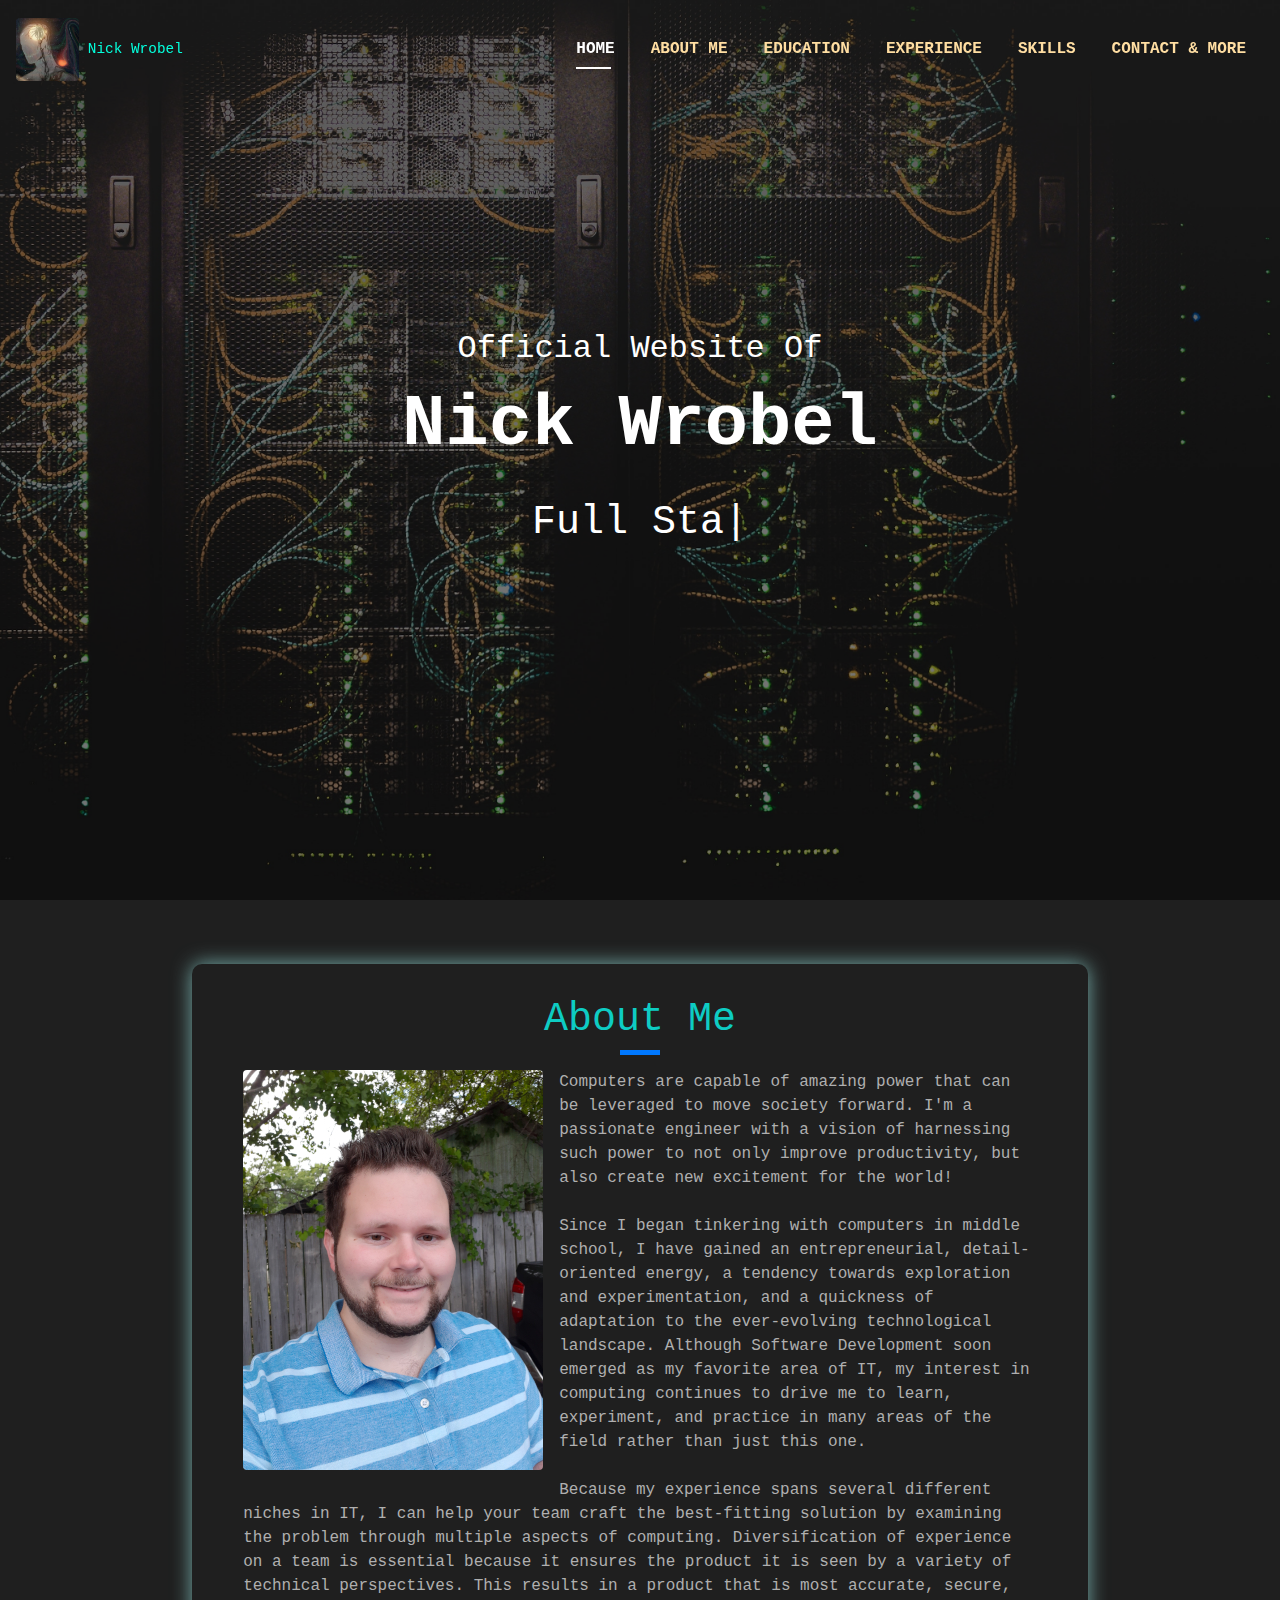
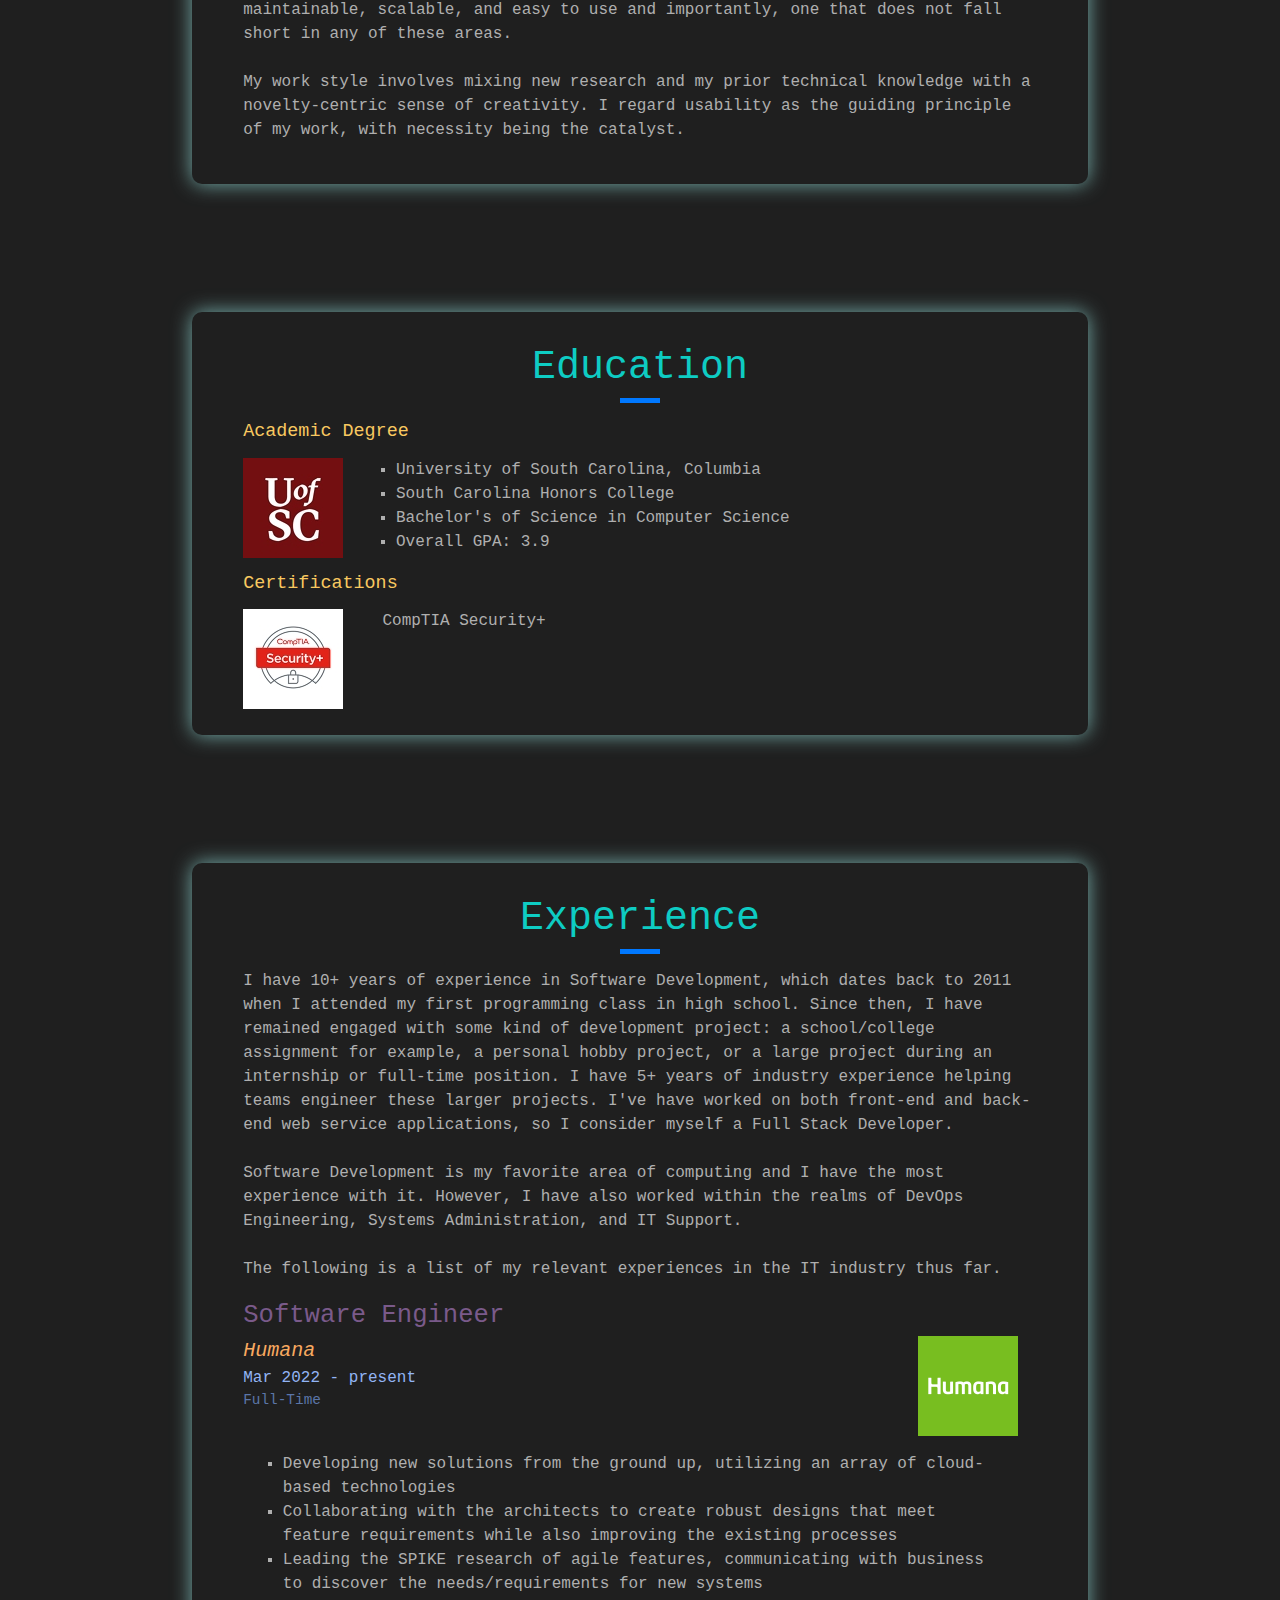
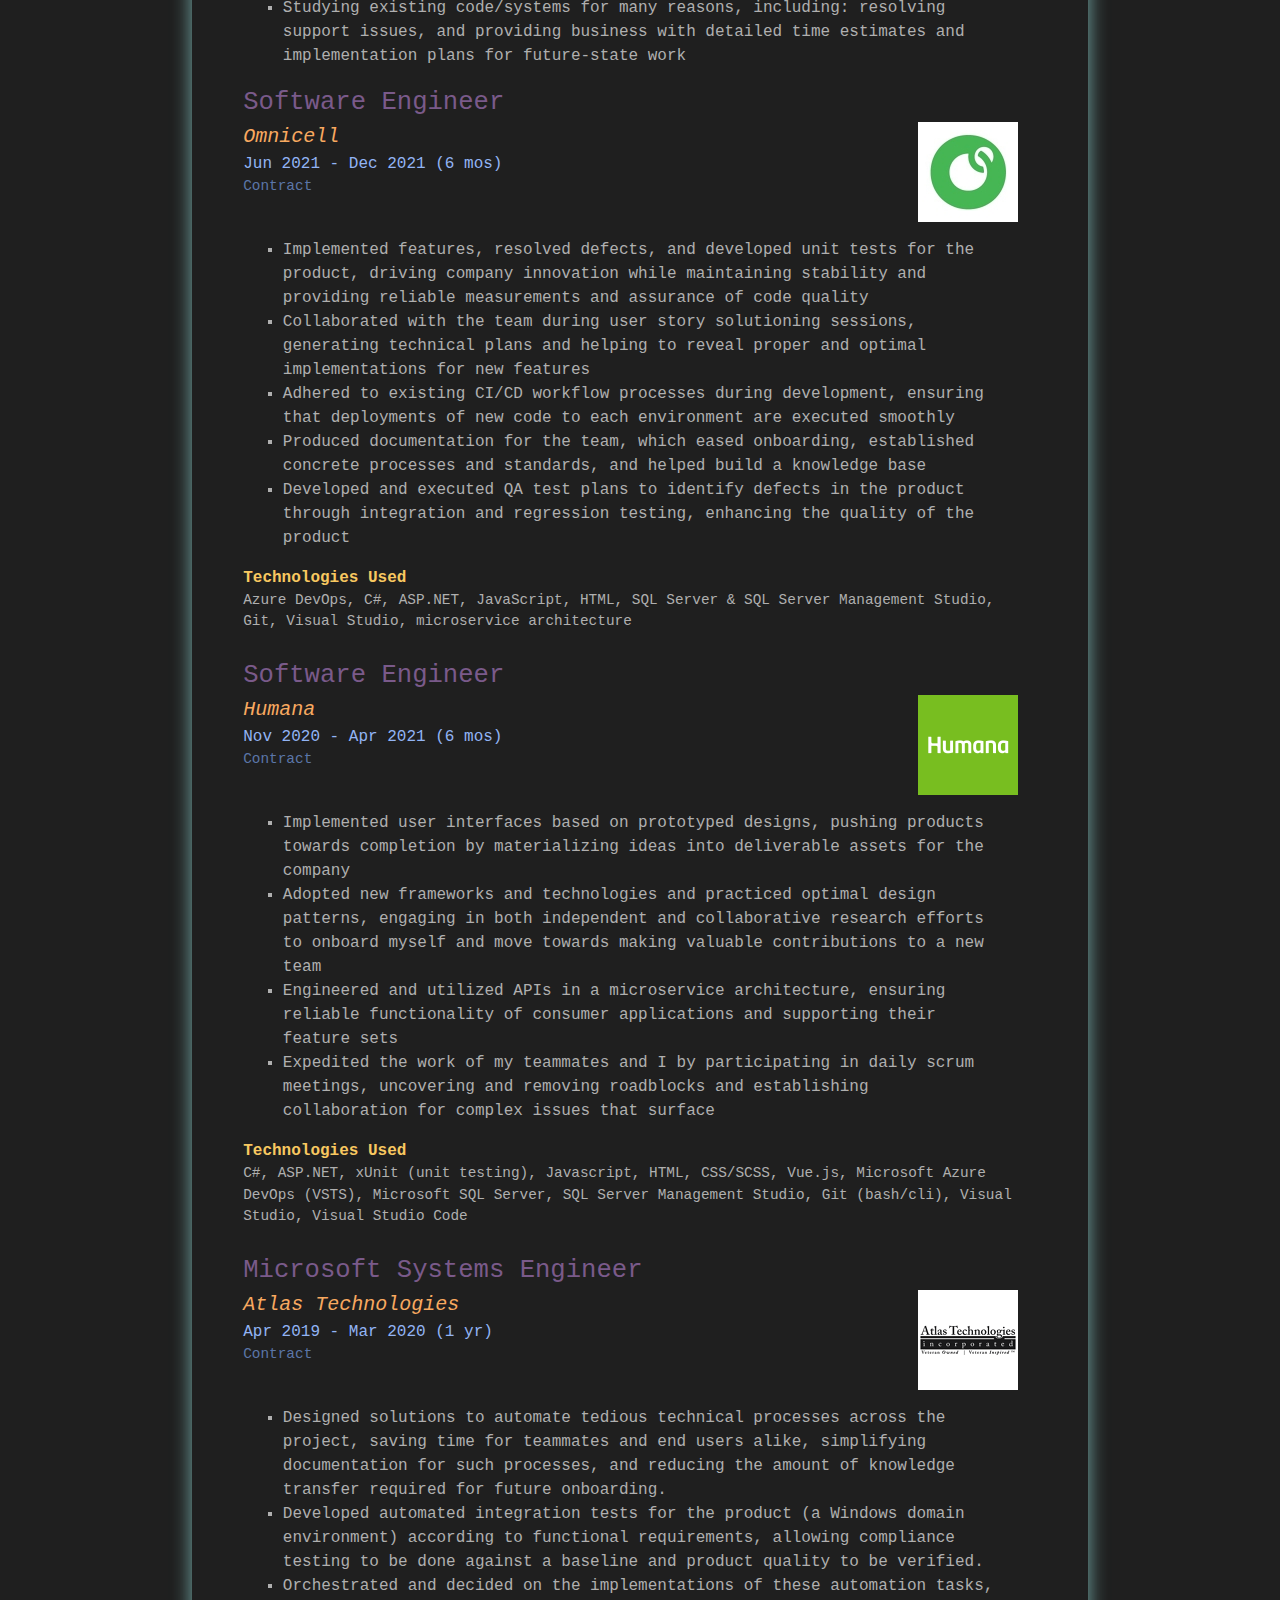
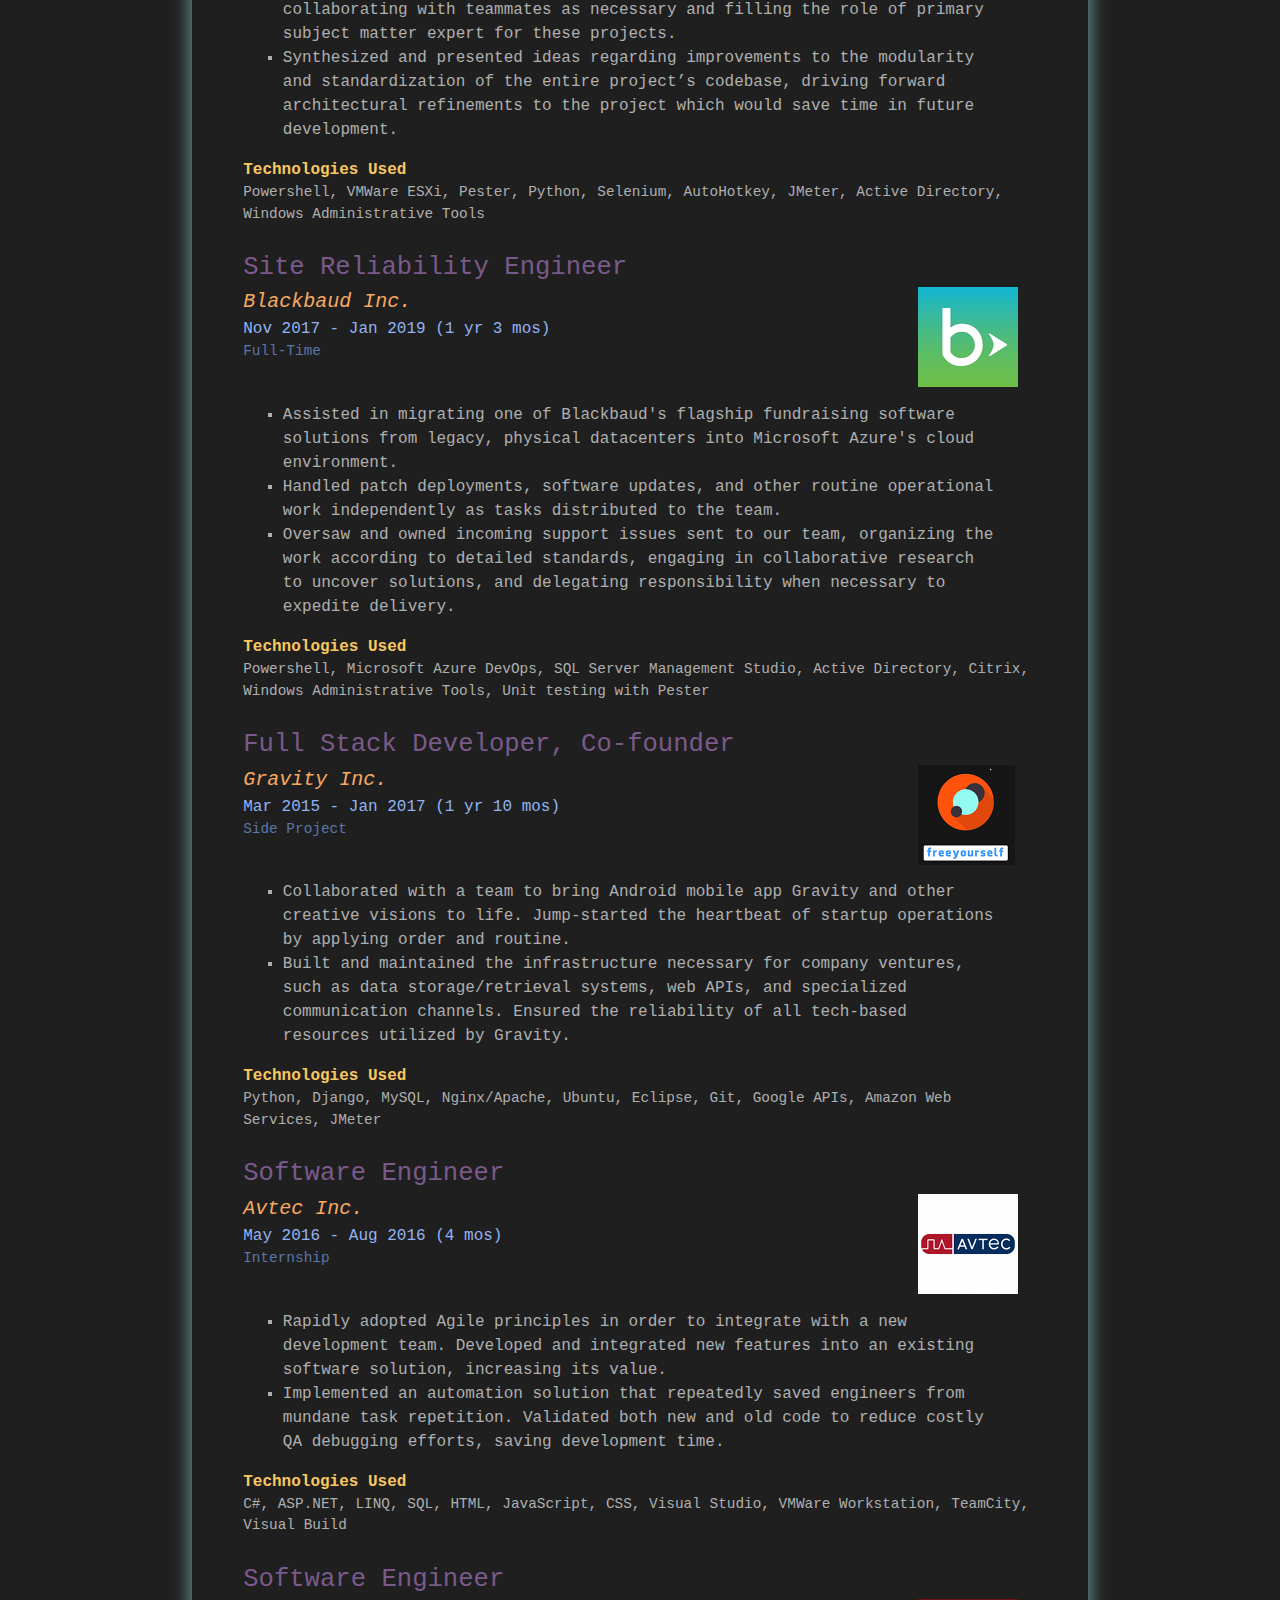
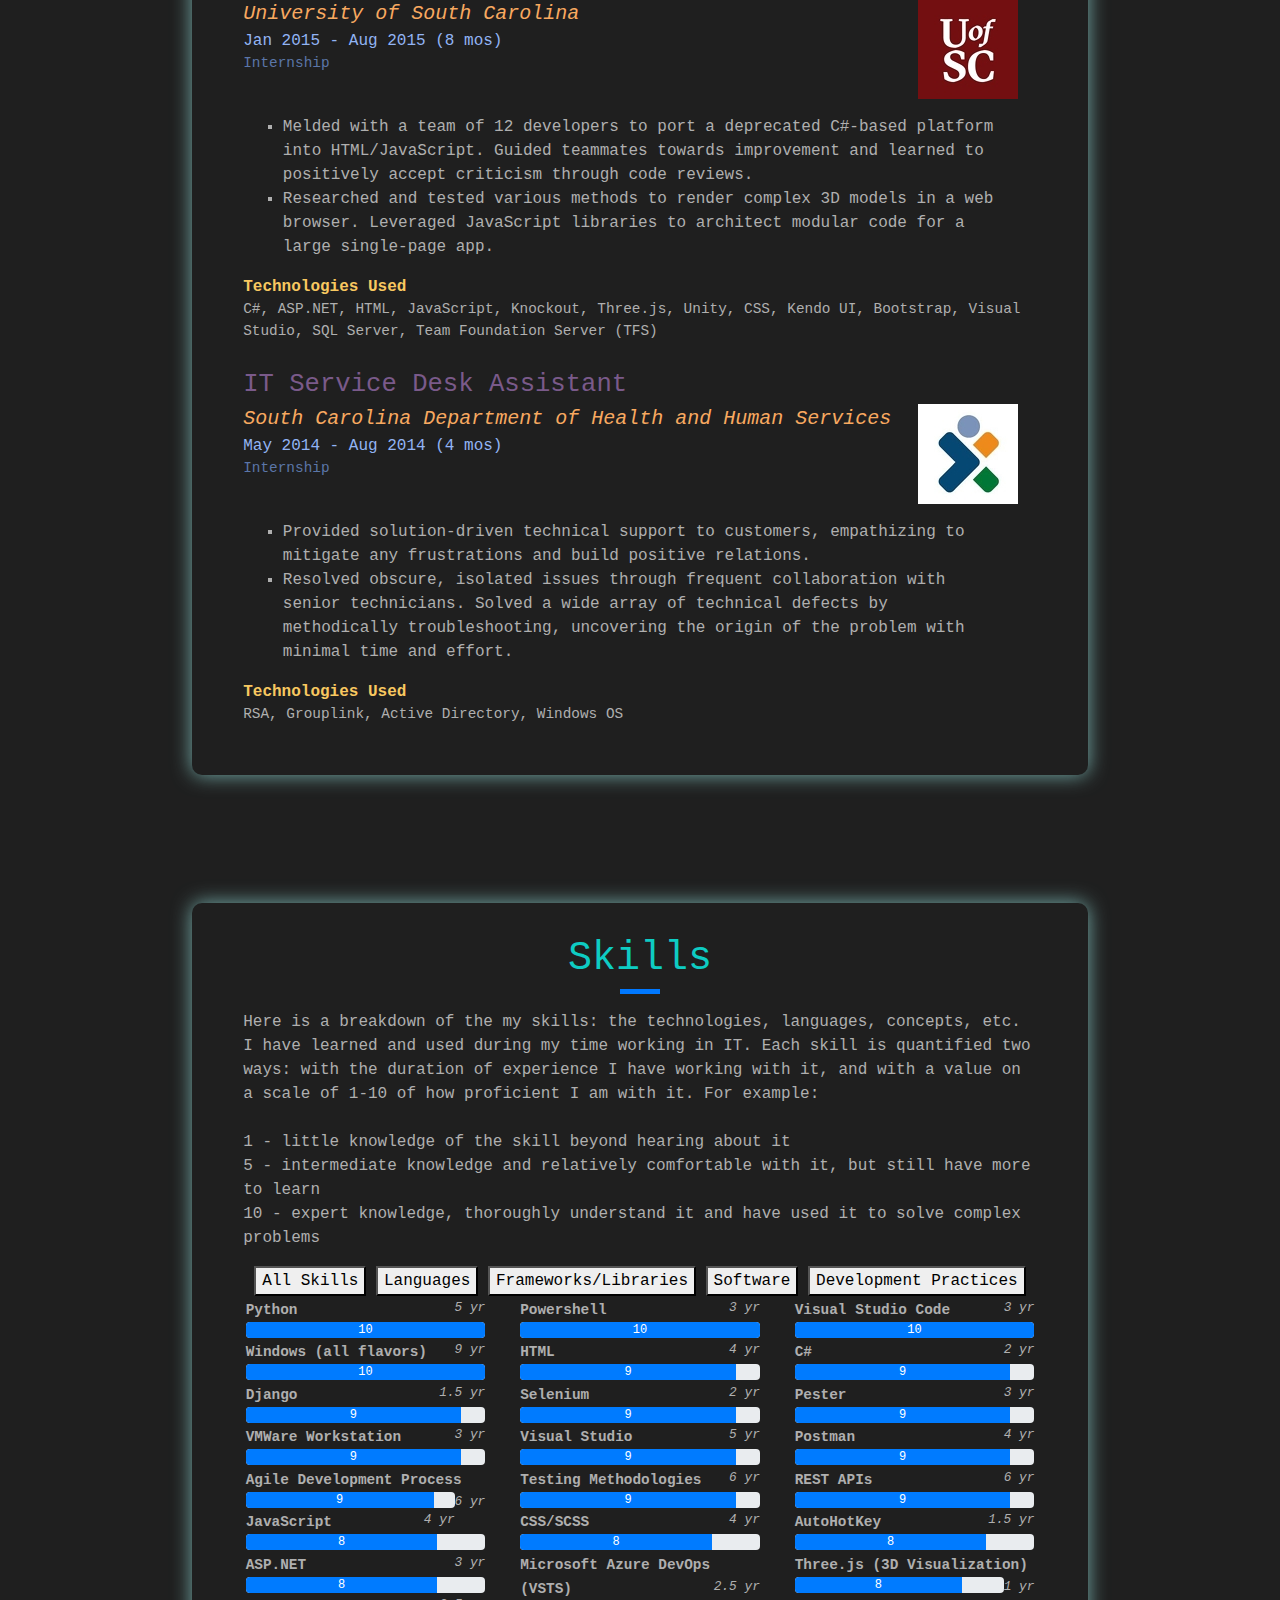
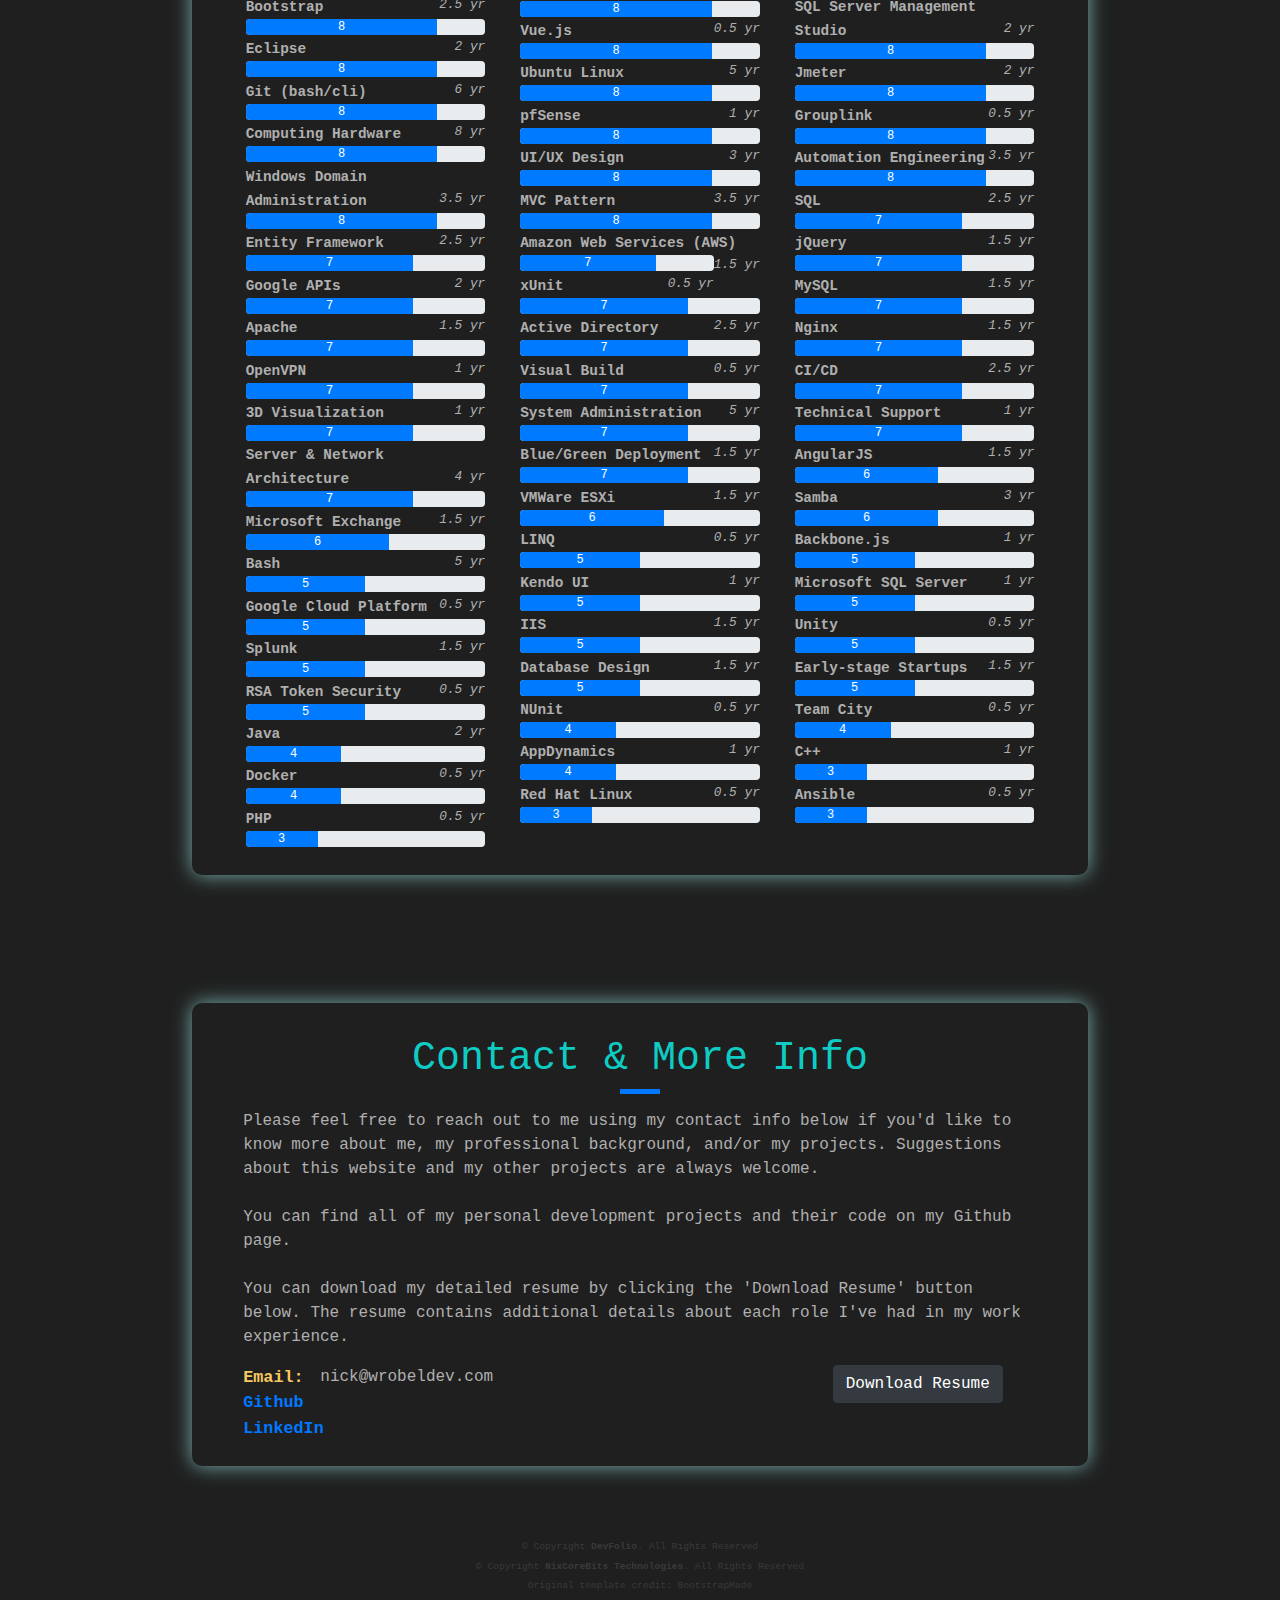
<file: index.html>
<!DOCTYPE html>
<html lang="en">

<head>
  <meta charset="utf-8">
  <meta name="viewport" content="width=device-width, initial-scale=1.0">

  <title>Nick Wrobel: Software & Systems Engineer</title>
  <meta content="" name="description">
  <meta content="" name="keywords">

  <!-- Favicons -->
  <link href="assets/img/favicon.png" rel="icon">

  <!-- Vendor CSS Files -->
  <link href="assets/vendor/bootstrap/css/bootstrap.min.css" rel="stylesheet">
  <link href="assets/vendor/font-awesome/css/font-awesome.min.css" rel="stylesheet">
  <link href="assets/vendor/ionicons/css/ionicons.min.css" rel="stylesheet">
  <link href="assets/vendor/owl.carousel/assets/owl.carousel.min.css" rel="stylesheet">
  <link href="assets/vendor/venobox/venobox.css" rel="stylesheet">

  <!-- Template Main CSS File -->
  <link href="css/style.css" rel="stylesheet">

  <!-- =======================================================
  * Template Name: DevFolio - v2.3.0
  * Template URL: https://bootstrapmade.com/devfolio-bootstrap-portfolio-html-template/
  * Author: BootstrapMade.com
  * License: https://bootstrapmade.com/license/
  ======================================================== -->
</head>

<body id="page-top">

  <!-- ======= Header/ Navbar ======= -->
  <nav class="navbar navbar-b navbar-trans navbar-expand-md fixed-top" id="mainNav">

    <button class="navbar-toggler collapsed" type="button" data-toggle="collapse" data-target="#navbarDefault"
      aria-controls="navbarDefault" aria-expanded="false" aria-label="Toggle navigation">
      <span></span>
      <span></span>
      <span></span>
    </button>


    <div class="navbar-brand">
      <img id="brandImg" src="assets/img/nick-brand-thumb.jpg" class="img-responsive rounded b-shadow-a">
      <span>Nick Wrobel</span>
    </div>

    <div class="navbar-collapse collapse justify-content-end" id="navbarDefault">
      <ul class="navbar-nav">
        <li class="nav-item">
          <a class="nav-link js-scroll active" href="index.html">Home</a>
        </li>
        <li class="nav-item">
          <a class="nav-link js-scroll" href="#about">About Me</a>
        </li>
        <li class="nav-item">
          <a class="nav-link js-scroll" href="#education">Education</a>
        </li>
        <li class="nav-item">
          <a class="nav-link js-scroll" href="#experience">Experience</a>
        </li>
        <li class="nav-item">
          <a class="nav-link js-scroll" href="#skills">Skills</a>
        </li>
        <li class="nav-item">
          <a class="nav-link js-scroll" href="#contact">Contact & More</a>
        </li>
      </ul>
    </div>
  </nav>

  <!-- ======= Intro Section ======= -->
  <div id="home" class="intro route bg-image" style="background-image: url(assets/img/intro-bg.jpg)">
    <div class="overlay-itro"></div>
    <div class="intro-content display-table">
      <div class="table-cell">
        <div class="container">
          <p class="display-table intro-pretitle">Official Website Of</p>
          <h1 class="intro-title mb-4">Nick Wrobel</h1>
          <p class="intro-subtitle"><span class="text-slider-items">Full Stack Developer,DevOps Engineer,Systems
              Administrator,IT Support Specialist</span><strong class="text-slider"></strong></p>
        </div>
      </div>
    </div>
  </div>

  <main id="main">

    <!-- ======= About Section ======= -->
    <section id="about" class="section-box bg-image" style="background-image: url(assets/img/main-bg.jpg)">
      <div class="section-content-box">
        <div class="section-title-box text-center">
          <div class="section-title">
            About Me
          </div>
          <div class="line-mf"></div>
        </div>
        <div id="aboutPageProfileImgBox">
          <img id="aboutPageProfileImg" src="assets/img/nick-profile-img.jpg" class="rounded b-shadow-a">
        </div>
        <div class="subsection-title">
          Computers are capable of amazing power that can be leveraged to move society forward.
          I'm a passionate engineer with a vision of harnessing such power to not only improve productivity, but also
          create new excitement for the world!
          <br><br>

          Since I began tinkering with computers in middle school, I have gained an entrepreneurial, detail-oriented
          energy, a tendency towards exploration and experimentation, and a quickness of adaptation to the ever-evolving
          technological landscape.
          Although Software Development soon emerged as my favorite area of IT, my interest in computing continues to
          drive me to learn, experiment, and practice in many areas of the field rather than just this one.
          <br><br>

          Because my experience spans several different niches in IT, I can help your team craft the best-fitting
          solution by examining the problem through multiple aspects of computing.
          Diversification of experience on a team is essential because it ensures the product it is seen by a variety of
          technical perspectives.
          This results in a product that is most accurate, secure, maintainable, scalable, and easy to use and
          importantly, one that does not fall short in any of these areas.
          <br><br>

          My work style involves mixing new research and my prior technical knowledge with a novelty-centric sense of
          creativity. I regard usability as the guiding principle of my work, with necessity being the catalyst.
        </div>
      </div>
    </section>

    <!-- ======= Education Section ======= -->
    <section id="education" class="section-box bg-image" style="background-image: url(assets/img/main-bg.jpg)">
      <div class="section-content-box">
        <div class="section-title-box text-center">
          <div class="section-title">
            Education
          </div>
          <div class="line-mf"></div>
        </div>

        <div class="flex-container-rows">
          <!-- ======= Degrees ======= -->
          <div>
            <div class="eduTypeTitle">Academic Degree</div>
            <div class="flex-container-columns">
              <div class="eduPageImageBox">
                <img class="eduPageImage" src="assets/img/usc2-thumb_proc.jpg" class="rounded b-shadow-a">
              </div>
              <div class="eduPageTextContentBox">
                <ul class="eduPageTextList">
                  <li>University of South Carolina, Columbia</li>
                  <li>South Carolina Honors College</li>
                  <li>Bachelor's of Science in Computer Science</li>
                  <li>Overall GPA: 3.9</li>
                </ul>
              </div>
            </div>
          </div>
          <!-- ======= Certs. ======= -->
          <div>
            <div class="eduTypeTitle">Certifications</div>
            <div class="flex-container-columns">
              <div class="eduPageImageBox">
                <img class="eduPageImage" src="assets/img/comp-tia-sec-thumb_proc.jpg" class="rounded b-shadow-a">
              </div>
              <div id="eduPageCertsTextBox" class="eduPageTextContentBox">
                <div>
                  CompTIA Security+
                </div>
              </div>
            </div>
          </div>
        </div>

      </div>
    </section>

    <!-- ======= Experience Section ======= -->
    <section id="experience" class="section-box bg-image" style="background-image: url(assets/img/main-bg.jpg)">
      <div class="section-content-box">
        <div class="section-title-box text-center">
          <div class="section-title">
            Experience
          </div>
          <div class="line-mf"></div>
        </div>
        <div class="flex-container-rows">
          <div class="subsection-title">
            I have 10+ years of experience in Software Development, which dates back to 2011 when I attended my first
            programming class in high school.
            Since then, I have remained engaged with some kind of development project: a school/college assignment for
            example, a personal hobby project, or a large project during an internship or full-time position.
            I have 5+ years of industry experience helping teams engineer these larger projects. I've have worked on
            both front-end and back-end web service applications, so I consider myself a Full Stack Developer.
            <br><br>

            Software Development is my favorite area of computing and I have the most experience with it.
            However, I have also worked within the realms of DevOps Engineering, Systems Administration, and IT Support.
            <br><br>

            The following is a list of my relevant experiences in the IT industry thus far.
          </div>

          <!--job history content-->
          <div class="flex-container-rows">

            <!--job history item-->
            <div class="flex-container-rows">
              <div class="expPageJobTitle">
                Software Engineer
              </div>
              <div class="flex-container-columns">
                <div class="experienceDetailTextContentBox flex-container-rows">
                  <div class="expPageJobCompany">
                    Humana
                  </div>
                  <div class="expPageJobDates">
                    Mar 2022 - present
                  </div>
                  <div class="expPageJobType">
                    Full-Time
                  </div>
                </div>
                <div class="experiencePageImageBox">
                  <img class="eduPageImage" src="assets/img/humana-thumb.png" class="rounded b-shadow-a">
                </div>
              </div>
              <div class="expPageTextContentBox">
                <ul class="expPageTextList">
                  <li>
                    Developing new solutions from the ground up, utilizing an array of cloud-based technologies
                  </li>
                  <li>
                    Collaborating with the architects to create robust designs that meet feature requirements while also improving the existing processes
                  </li>
                  <li>
                    Leading the SPIKE research of agile features, communicating with business to discover the needs/requirements for new systems
                  </li>
                  <li>
                    Studying existing code/systems for many reasons, including: resolving support issues, and providing business with detailed time estimates and implementation plans for future-state work
                  </li>
                </ul>
              </div>
            </div>

            <!--job history item-->
            <div class="flex-container-rows">
              <div class="expPageJobTitle">
                Software Engineer
              </div>
              <div class="flex-container-columns">
                <div class="experienceDetailTextContentBox flex-container-rows">
                  <div class="expPageJobCompany">
                    Omnicell
                  </div>
                  <div class="expPageJobDates">
                    Jun 2021 - Dec 2021 (6 mos)
                  </div>
                  <div class="expPageJobType">
                    Contract
                  </div>
                </div>
                <div class="experiencePageImageBox">
                  <img class="eduPageImage" src="assets/img/omnicell-thumb.jpg" class="rounded b-shadow-a">
                </div>
              </div>
              <div class="expPageTextContentBox">
                <ul class="expPageTextList">
                  <li>
                    Implemented features, resolved defects, and developed unit tests for the product, driving company
                    innovation while maintaining stability and providing reliable measurements and assurance of code
                    quality
                  </li>
                  <li>
                    Collaborated with the team during user story solutioning sessions, generating technical plans and
                    helping to reveal proper and optimal implementations for new features
                  </li>
                  <li>
                    Adhered to existing CI/CD workflow processes during development, ensuring that deployments of new
                    code to each environment are executed smoothly
                  </li>
                  <li>
                    Produced documentation for the team, which eased onboarding, established concrete processes and
                    standards, and helped build a knowledge base
                  </li>
                  <li>
                    Developed and executed QA test plans to identify defects in the product through integration and
                    regression testing, enhancing the quality of the product
                  </li>
                </ul>
              </div>
            </div>
            <div class="expPageTechUsedHeading">
              Technologies Used
            </div>
            <div class="expPageTechUsed">
              Azure DevOps, C#, ASP.NET, JavaScript, HTML, SQL Server & SQL Server Management Studio, Git, Visual
              Studio, microservice architecture
            </div>
          </div>

          <!--job history item-->
          <div class="flex-container-rows">
            <div class="expPageJobTitle">
              Software Engineer
            </div>
            <div class="flex-container-columns">
              <div class="experienceDetailTextContentBox flex-container-rows">
                <div class="expPageJobCompany">
                  Humana
                </div>
                <div class="expPageJobDates">
                  Nov 2020 - Apr 2021 (6 mos)
                </div>
                <div class="expPageJobType">
                  Contract
                </div>
              </div>
              <div class="experiencePageImageBox">
                <img class="eduPageImage" src="assets/img/humana-thumb.png" class="rounded b-shadow-a">
              </div>
            </div>
            <div class="expPageTextContentBox">
              <ul class="expPageTextList">
                <li>
                  Implemented user interfaces based on prototyped designs, pushing products towards completion by
                  materializing ideas into deliverable assets for the company
                </li>
                <li>
                  Adopted new frameworks and technologies and practiced optimal design patterns, engaging in both
                  independent and collaborative research efforts to onboard myself and move towards making valuable
                  contributions to a new team
                </li>
                <li>
                  Engineered and utilized APIs in a microservice architecture, ensuring reliable functionality of
                  consumer applications and supporting their feature sets
                </li>
                <li>
                  Expedited the work of my teammates and I by participating in daily scrum meetings, uncovering and
                  removing roadblocks and establishing collaboration for complex issues that surface
                </li>
              </ul>
            </div>
            <div class="expPageTechUsedHeading">
              Technologies Used
            </div>
            <div class="expPageTechUsed">
              C#, ASP.NET, xUnit (unit testing), Javascript, HTML, CSS/SCSS, Vue.js, Microsoft Azure DevOps (VSTS),
              Microsoft SQL Server, SQL Server Management Studio, Git (bash/cli), Visual Studio, Visual Studio Code
            </div>
          </div>

          <!--job history item-->
          <div class="flex-container-rows">
            <div class="expPageJobTitle">
              Microsoft Systems Engineer
            </div>
            <div class="flex-container-columns">
              <div class="experienceDetailTextContentBox flex-container-rows">
                <div class="expPageJobCompany">
                  Atlas Technologies
                </div>
                <div class="expPageJobDates">
                  Apr 2019 - Mar 2020 (1 yr)
                </div>
                <div class="expPageJobType">
                  Contract
                </div>
              </div>
              <div class="experiencePageImageBox">
                <img class="eduPageImage" src="assets/img/atlas-thumb.png" class="rounded b-shadow-a">
              </div>
            </div>
            <div class="expPageTextContentBox">
              <ul class="expPageTextList">
                <li>
                  Designed solutions to automate tedious technical processes across the project, saving time for
                  teammates and end users alike, simplifying documentation for such processes, and reducing the amount
                  of knowledge transfer required for future onboarding.
                </li>
                <li>
                  Developed automated integration tests for the product (a Windows domain environment) according to
                  functional requirements, allowing compliance testing to be done against a baseline and product quality
                  to be verified.
                </li>
                <li>
                  Orchestrated and decided on the implementations of these automation tasks, collaborating with
                  teammates as necessary and filling the role of primary subject matter expert for these projects.
                </li>
                <li>
                  Synthesized and presented ideas regarding improvements to the modularity and standardization of the
                  entire project’s codebase, driving forward architectural refinements to the project which would save
                  time in future development.
                </li>
              </ul>
            </div>
            <div class="expPageTechUsedHeading">
              Technologies Used
            </div>
            <div class="expPageTechUsed">
              Powershell, VMWare ESXi, Pester, Python, Selenium, AutoHotkey, JMeter, Active Directory, Windows
              Administrative Tools
            </div>
          </div>

          <!--job history item-->
          <div class="flex-container-rows">
            <div class="expPageJobTitle">
              Site Reliability Engineer
            </div>
            <div class="flex-container-columns">
              <div class="experienceDetailTextContentBox flex-container-rows">
                <div class="expPageJobCompany">
                  Blackbaud Inc.
                </div>
                <div class="expPageJobDates">
                  Nov 2017 - Jan 2019 (1 yr 3 mos)
                </div>
                <div class="expPageJobType">
                  Full-Time
                </div>
              </div>
              <div class="experiencePageImageBox">
                <img class="eduPageImage" src="assets/img/blackbaud-thumb.png" class="rounded b-shadow-a">
              </div>
            </div>
            <div class="expPageTextContentBox">
              <ul class="expPageTextList">
                <li>
                  Assisted in migrating one of Blackbaud's flagship fundraising software solutions from legacy, physical
                  datacenters into Microsoft Azure's cloud environment.
                </li>
                <li>
                  Handled patch deployments, software updates, and other routine operational work independently as tasks
                  distributed to the team.
                </li>
                <li>
                  Oversaw and owned incoming support issues sent to our team, organizing the work according to detailed
                  standards, engaging in collaborative research to uncover solutions, and delegating responsibility when
                  necessary to expedite delivery.
                </li>
              </ul>
            </div>
            <div class="expPageTechUsedHeading">
              Technologies Used
            </div>
            <div class="expPageTechUsed">
              Powershell, Microsoft Azure DevOps, SQL Server Management Studio, Active Directory, Citrix, Windows
              Administrative Tools, Unit testing with Pester
            </div>
          </div>

          <!--job history item-->
          <div class="flex-container-rows">
            <div class="expPageJobTitle">
              Full Stack Developer, Co-founder
            </div>
            <div class="flex-container-columns">
              <div class="experienceDetailTextContentBox flex-container-rows">
                <div class="expPageJobCompany">
                  Gravity Inc.
                </div>
                <div class="expPageJobDates">
                  Mar 2015 - Jan 2017 (1 yr 10 mos)
                </div>
                <div class="expPageJobType">
                  Side Project
                </div>
              </div>
              <div class="experiencePageImageBox">
                <img class="eduPageImage" src="assets/img/gravity-thumb.png" class="rounded b-shadow-a">
              </div>
            </div>
            <div class="expPageTextContentBox">
              <ul class="expPageTextList">
                <li>
                  Collaborated with a team to bring Android mobile app Gravity and other creative visions to life.
                  Jump-started the heartbeat of startup operations by applying order and routine.
                </li>
                <li>
                  Built and maintained the infrastructure necessary for company ventures, such as data storage/retrieval
                  systems, web APIs, and specialized communication channels. Ensured the reliability of all tech-based
                  resources utilized by Gravity.
                </li>
              </ul>
            </div>
            <div class="expPageTechUsedHeading">
              Technologies Used
            </div>
            <div class="expPageTechUsed">
              Python, Django, MySQL, Nginx/Apache, Ubuntu, Eclipse, Git, Google APIs, Amazon Web Services, JMeter
            </div>
          </div>

          <!--job history item-->
          <div class="flex-container-rows">
            <div class="expPageJobTitle">
              Software Engineer
            </div>
            <div class="flex-container-columns">
              <div class="experienceDetailTextContentBox flex-container-rows">
                <div class="expPageJobCompany">
                  Avtec Inc.
                </div>
                <div class="expPageJobDates">
                  May 2016 - Aug 2016 (4 mos)
                </div>
                <div class="expPageJobType">
                  Internship
                </div>
              </div>
              <div class="experiencePageImageBox">
                <img class="eduPageImage" src="assets/img/avtec-thumb.png" class="rounded b-shadow-a">
              </div>
            </div>
            <div class="expPageTextContentBox">
              <ul class="expPageTextList">
                <li>
                  Rapidly adopted Agile principles in order to integrate with a new development team. Developed and
                  integrated new features into an existing software solution, increasing its value.
                </li>
                <li>
                  Implemented an automation solution that repeatedly saved engineers from mundane task repetition.
                  Validated both new and old code to reduce costly QA debugging efforts, saving development time.
                </li>
              </ul>
            </div>
            <div class="expPageTechUsedHeading">
              Technologies Used
            </div>
            <div class="expPageTechUsed">
              C#, ASP.NET, LINQ, SQL, HTML, JavaScript, CSS, Visual Studio, VMWare Workstation, TeamCity, Visual Build
            </div>
          </div>

          <!--job history item-->
          <div class="flex-container-rows">
            <div class="expPageJobTitle">
              Software Engineer
            </div>
            <div class="flex-container-columns">
              <div class="experienceDetailTextContentBox flex-container-rows">
                <div class="expPageJobCompany">
                  University of South Carolina
                </div>
                <div class="expPageJobDates">
                  Jan 2015 - Aug 2015 (8 mos)
                </div>
                <div class="expPageJobType">
                  Internship
                </div>
              </div>
              <div class="experiencePageImageBox">
                <img class="eduPageImage" src="assets/img/usc2-thumb_proc.jpg" class="rounded b-shadow-a">
              </div>
            </div>
            <div class="expPageTextContentBox">
              <ul class="expPageTextList">
                <li>
                  Melded with a team of 12 developers to port a deprecated C#-based platform into HTML/JavaScript.
                  Guided teammates towards improvement and learned to positively accept criticism through code reviews.
                </li>
                <li>
                  Researched and tested various methods to render complex 3D models in a web browser. Leveraged
                  JavaScript libraries to architect modular code for a large single-page app.
                </li>
              </ul>
            </div>
            <div class="expPageTechUsedHeading">
              Technologies Used
            </div>
            <div class="expPageTechUsed">
              C#, ASP.NET, HTML, JavaScript, Knockout, Three.js, Unity, CSS, Kendo UI, Bootstrap, Visual Studio, SQL
              Server, Team Foundation Server (TFS)
            </div>
          </div>

          <!--job history item-->
          <div class="flex-container-rows">
            <div class="expPageJobTitle">
              IT Service Desk Assistant
            </div>
            <div class="flex-container-columns">
              <div class="experienceDetailTextContentBox flex-container-rows">
                <div class="expPageJobCompany">
                  South Carolina Department of Health and Human Services
                </div>
                <div class="expPageJobDates">
                  May 2014 - Aug 2014 (4 mos)
                </div>
                <div class="expPageJobType">
                  Internship
                </div>
              </div>
              <div class="experiencePageImageBox">
                <img class="eduPageImage" src="assets/img/scdhhs-thumb.jpg" class="rounded b-shadow-a">
              </div>
            </div>
            <div class="expPageTextContentBox">
              <ul class="expPageTextList">
                <li>
                  Provided solution-driven technical support to customers, empathizing to mitigate any frustrations and
                  build positive relations.
                </li>
                <li>
                  Resolved obscure, isolated issues through frequent collaboration with senior technicians. Solved a
                  wide array of technical defects by methodically troubleshooting, uncovering the origin of the problem
                  with minimal time and effort.
                </li>
              </ul>
            </div>
            <div class="expPageTechUsedHeading">
              Technologies Used
            </div>
            <div class="expPageTechUsed">
              RSA, Grouplink, Active Directory, Windows OS
            </div>
          </div>
        </div>
      </div>
      </div>
    </section>


    <section id="skills" class="section-box bg-image" style="background-image: url(assets/img/main-bg.jpg)">
      <div class="section-content-box">
        <div class="section-title-box text-center">
          <div class="section-title">
            Skills
          </div>
          <div class="line-mf"></div>
        </div>
        <div class="flex-container-rows">
          <div class="subsection-title">
            Here is a breakdown of the my skills: the technologies, languages, concepts, etc. I have learned
            and used during my time working in IT.
            Each skill is quantified two ways: with the duration of experience I have working with it, and
            with a value on a scale of 1-10 of how proficient I am with it. For example:
            <br><br>
            1 - little knowledge of the skill beyond hearing about it
            <br>
            5 - intermediate knowledge and relatively comfortable with it, but still have more to learn
            <br>
            10 - expert knowledge, thoroughly understand it and have used it to solve complex problems
          </div>
          <!-- Categories buttons bar -->
          <div class="row">
            <div class="col-md-12">
              <div class="button-group filter-button-group text-center">
                <button id="allSkillsBtn" onclick="displaySkills(this.id)">All Skills</button>
                <button id="langSkillsBtn" onclick="displaySkills(this.id)">Languages</button>
                <button id="frameworkSkillsBtn" onclick="displaySkills(this.id)">Frameworks/Libraries</button>
                <button id="softwareSkillsBtn" onclick="displaySkills(this.id)">Software</button>
                <button id="devSkillsBtn" onclick="displaySkills(this.id)">Development Practices</button>
              </div>
            </div>
          </div>
          <!-- Skills display columns: these will be populated in the JS code -->
          <div class="row">
            <div id="skillsLeftCol" class="col-md-4"></div>
            <div id="skillsMiddleCol" class="col-md-4"></div>
            <div id="skillsRightCol" class="col-md-4"></div>
          </div>
        </div>
      </div>
    </section>

    <!-- ======= Contact Section ======= -->
    <section id="contact" class="section-box bg-image" style="background-image: url(assets/img/main-bg.jpg)">
      <div class="section-content-box">
        <div class="section-title-box text-center">
          <div class="section-title">
            Contact & More Info
          </div>
          <div class="line-mf"></div>
        </div>
        <div class="flex-container-rows">
          <div class="subsection-title">
            Please feel free to reach out to me using my contact info below if you'd like to know more
            about me, my professional background, and/or my projects. Suggestions
            about this website and my other projects are always welcome.
            <br><br>
            You can find all of my personal development projects and their code on
            my Github page.
            <br><br>
            You can download my detailed resume by clicking the 'Download Resume' button below.
            The resume contains additional details about each role I've had in my work experience.
          </div>

          <div id="contactContent" class="flex-container-columns">
            <div id="infoCol" class="flex-container-rows">
              <div class="flex-container-columns">
                <div id="emailLabel" class="data-title">
                  Email:
                </div>
                <div>
                  nick@wrobeldev.com
                </div>
              </div>
              <div>
                <a class="hyperlink data-title" href="https://github.com/nwrobel">Github</a>
              </div>
              <div>
                <a class="hyperlink data-title" href="http://www.linkedin.com/in/nicholas-wrobel">LinkedIn</a>
              </div>

            </div>

            <div id="resumeBtnCol">
              <a id="resumeDlBtn" class="btn btn-dark" href="assets/Nicholas Wrobel Resume.pdf" role="button"
                title="Download my detailed resume">
                Download Resume
              </a>
            </div>
          </div>

        </div>
      </div>
    </section>

  </main><!-- End #main -->

  <!-- ======= Footer ======= -->
  <footer>
    <div class="container">
      <div class="row">
        <div class="col-sm-12">
          <div class="copyright-box" style="font-size: 60%;">
            <p class="copyright">&copy; Copyright <strong>DevFolio</strong>. All Rights Reserved</p>
            <p class="copyright">&copy; Copyright <strong>NixCoreBits Technologies</strong>. All Rights Reserved</p>
            <div class="credits">
              <!--
              All the links in the footer should remain intact.
              You can delete the links only if you purchased the pro version.
              Licensing information: https://bootstrapmade.com/license/
              Purchase the pro version with working PHP/AJAX contact form: https://bootstrapmade.com/buy/?theme=DevFolio
            -->
              Original template credit: <a href="https://bootstrapmade.com/">BootstrapMade</a>
            </div>
          </div>
        </div>
      </div>
    </div>
  </footer><!-- End  Footer -->

  <a href="#" class="back-to-top"><i class="fa fa-chevron-up"></i></a>
  <div id="preloader"></div>

  <!-- Vendor JS Files -->
  <script src="assets/vendor/jquery/jquery.min.js"></script>
  <script src="assets/vendor/bootstrap/js/bootstrap.bundle.min.js"></script>
  <script src="assets/vendor/jquery.easing/jquery.easing.min.js"></script>
  <script src="assets/vendor/php-email-form/validate.js"></script>
  <script src="assets/vendor/waypoints/jquery.waypoints.min.js"></script>
  <script src="assets/vendor/counterup/jquery.counterup.min.js"></script>
  <script src="assets/vendor/owl.carousel/owl.carousel.min.js"></script>
  <script src="assets/vendor/typed.js/typed.min.js"></script>
  <script src="assets/vendor/venobox/venobox.min.js"></script>

  <!-- Load the site data file and the site code --->
  <script src="js/data.js"></script>
  <script src="js/templateMain.js"></script>
  <script src="js/main.js"></script>

</body>

</html>
</file>
<file: assets/vendor/venobox/venobox.css>
/* ------ venobox.css --------*/
.vbox-overlay *, .vbox-overlay *:before, .vbox-overlay *:after{
    -webkit-backface-visibility: hidden;
    -webkit-box-sizing:border-box;
    -moz-box-sizing:border-box;
    box-sizing:border-box;
}
.vbox-overlay * { 
    -webkit-backface-visibility: visible;
    backface-visibility: visible;
}
.vbox-overlay{
    display: -webkit-flex;
    display: flex;
    -webkit-flex-direction: column;
    flex-direction: column;
    -webkit-justify-content: center;
    justify-content: center;
    -webkit-align-items: center;
    align-items: center;
    position: fixed;
    left: 0;
    top: 0;
    bottom: 0;
    right: 0;
    z-index: 999999;
}

/* ----- navigation ----- */
.vbox-title{
    width: 100%;
    height: 40px;
    float: left;
    text-align: center;
    line-height: 28px;
    font-size: 12px;
    padding: 6px 50px;
    overflow: hidden;
    position: fixed;
    display: none;
    left: 0;
    z-index: 89;
}
.vbox-close{
    cursor: pointer;
    position: fixed;
    top: -1px;
    right: 0;
    width: 50px;
    height: 40px;
    padding: 6px;
    display: block;
    background-position:10px center;
    overflow: hidden;
    font-size: 24px;
    line-height: 1;
    text-align: center;
    z-index: 99;
}
.vbox-left{
    cursor: pointer;
    position: fixed;
    left: 0;
    height: 40px;
    overflow: hidden;
    line-height: 28px;
    font-size: 12px;
    z-index: 99;
    display: flex;
    align-items:center;
}
.vbox-num{
    display: inline-block;
    margin: 6px 0 6px 15px;
}
/* ----- Social share ----- */
.vbox-share{
    line-height: 28px;
    font-size: 12px;
    overflow: hidden;
    position: fixed;
    left: 0;
    z-index: 98;
    display: flex;
    align-items:center;
    justify-content: center;
    width: 100%;
    text-align: center;
}
.vbox-share svg{
    max-height: 28px;
    width: 28px;
    z-index: 10;
    margin-left: 12px;
    margin-top: 6px;
    margin-bottom: 6px;
    vertical-align: middle;
}


/* ----- navigation ARROWS ----- */
.vbox-next, .vbox-prev{
    position: fixed;
    top: 50%;
    margin-top: -15px;
    overflow: hidden;
    cursor: pointer;
    display: block;
    width: 45px;
    height: 45px;
    z-index: 99;
}
.vbox-next span, .vbox-prev span{
    position: relative;
    width: 20px;
    height: 20px;
    border: 2px solid transparent;
    border-top-color: #B6B6B6;
    border-right-color: #B6B6B6;
    text-indent: -100px;
    position: absolute;
    top: 8px;
    display: block;
}
.vbox-prev{
    left: 15px;
}
.vbox-next{
    right: 15px;
}
.vbox-prev span{
    left: 10px;
    -ms-transform: rotate(-135deg);
    -webkit-transform: rotate(-135deg);
    transform: rotate(-135deg);
}
.vbox-next span{
    -ms-transform: rotate(45deg);
    -webkit-transform: rotate(45deg);
    transform: rotate(45deg);
    right: 10px;
}
/* ------- inline window ------ */
.vbox-inline{
    width: 420px;
    height: 315px;
    height: 70vh;
    padding: 10px;
    background: #fff;
    margin: 0 auto;
    overflow: auto;
    text-align: left;
}
/* ------- Video & iFrames window ------ */
.venoframe{
    max-width: 100%;
    width: 100%;
    border: none;
    width: 100%;
    height: 260px;
    height: 70vh;
}
.venoframe.vbvid{
    height: 260px;
}
@media (min-width: 768px) {
    .venoframe, .vbox-inline{
        width: 90%;
        height: 360px;
        height: 70vh;
    }
    .venoframe.vbvid{
        width: 640px;
        height: 360px;
    }
}
@media (min-width: 992px) {
    .venoframe, .vbox-inline{
        max-width: 1200px;
        width: 80%;
        height: 540px;
        height: 70vh;
    }
    .venoframe.vbvid{
        width: 960px;
        height: 540px;
    }
}
/* 
Please do NOT edit this part! 
or at least read this note: http://i.imgur.com/7C0ws9e.gif
*/
.vbox-open{
    overflow: hidden;
}
.vbox-container{
    position: absolute;
    left: 0;
    right: 0;
    top: 0;
    bottom: 0;
    overflow-x: hidden;
    overflow-y: scroll;
    overflow-scrolling: touch;
    -webkit-overflow-scrolling: touch;
    z-index: 20;
    max-height: 100%;

}

.vbox-content{
    text-align: center;
    float: left;
    width: 100%;
    position: relative;
    overflow: hidden;
    padding: 20px 4%;
}
.vbox-container img{
    max-width: 100%;
    height: auto;
}
.vbox-figlio{
    box-shadow: 0 0 12px rgba(0,0,0,0.19), 0 6px 6px rgba(0,0,0,0.23);
    max-width: 100%;
    text-align: initial;
}
img.vbox-figlio{
    -webkit-user-select: none;
-khtml-user-select: none;
-moz-user-select: none;
-o-user-select: none;
user-select: none;
}
.vbox-content.swipe-left{
    margin-left: -200px !important;
}
.vbox-content.swipe-right{
    margin-left: 200px !important;
}
.vbox-animated{
    webkit-transition: margin 300ms ease-out;
    transition: margin 300ms ease-out;
}

/* ---------- preloader ----------
 * SPINKIT 
 * http://tobiasahlin.com/spinkit/
-------------------------------- */
.sk-double-bounce,.sk-rotating-plane{width:40px;height:40px;margin:40px auto}.sk-rotating-plane{background-color:#333;-webkit-animation:sk-rotatePlane 1.2s infinite ease-in-out;animation:sk-rotatePlane 1.2s infinite ease-in-out}@-webkit-keyframes sk-rotatePlane{0%{-webkit-transform:perspective(120px) rotateX(0) rotateY(0);transform:perspective(120px) rotateX(0) rotateY(0)}50%{-webkit-transform:perspective(120px) rotateX(-180.1deg) rotateY(0);transform:perspective(120px) rotateX(-180.1deg) rotateY(0)}100%{-webkit-transform:perspective(120px) rotateX(-180deg) rotateY(-179.9deg);transform:perspective(120px) rotateX(-180deg) rotateY(-179.9deg)}}@keyframes sk-rotatePlane{0%{-webkit-transform:perspective(120px) rotateX(0) rotateY(0);transform:perspective(120px) rotateX(0) rotateY(0)}50%{-webkit-transform:perspective(120px) rotateX(-180.1deg) rotateY(0);transform:perspective(120px) rotateX(-180.1deg) rotateY(0)}100%{-webkit-transform:perspective(120px) rotateX(-180deg) rotateY(-179.9deg);transform:perspective(120px) rotateX(-180deg) rotateY(-179.9deg)}}.sk-double-bounce{position:relative}.sk-double-bounce .sk-child{width:100%;height:100%;border-radius:50%;background-color:#333;opacity:.6;position:absolute;top:0;left:0;-webkit-animation:sk-doubleBounce 2s infinite ease-in-out;animation:sk-doubleBounce 2s infinite ease-in-out}.sk-chasing-dots .sk-child,.sk-spinner-pulse,.sk-three-bounce .sk-child{background-color:#333;border-radius:100%}.sk-double-bounce .sk-double-bounce2{-webkit-animation-delay:-1s;animation-delay:-1s}@-webkit-keyframes sk-doubleBounce{0%,100%{-webkit-transform:scale(0);transform:scale(0)}50%{-webkit-transform:scale(1);transform:scale(1)}}@keyframes sk-doubleBounce{0%,100%{-webkit-transform:scale(0);transform:scale(0)}50%{-webkit-transform:scale(1);transform:scale(1)}}.sk-wave{margin:40px auto;width:50px;height:40px;text-align:center;font-size:10px}.sk-wave .sk-rect{background-color:#333;height:100%;width:6px;display:inline-block;-webkit-animation:sk-waveStretchDelay 1.2s infinite ease-in-out;animation:sk-waveStretchDelay 1.2s infinite ease-in-out}.sk-wave .sk-rect1{-webkit-animation-delay:-1.2s;animation-delay:-1.2s}.sk-wave .sk-rect2{-webkit-animation-delay:-1.1s;animation-delay:-1.1s}.sk-wave .sk-rect3{-webkit-animation-delay:-1s;animation-delay:-1s}.sk-wave .sk-rect4{-webkit-animation-delay:-.9s;animation-delay:-.9s}.sk-wave .sk-rect5{-webkit-animation-delay:-.8s;animation-delay:-.8s}@-webkit-keyframes sk-waveStretchDelay{0%,100%,40%{-webkit-transform:scaleY(.4);transform:scaleY(.4)}20%{-webkit-transform:scaleY(1);transform:scaleY(1)}}@keyframes sk-waveStretchDelay{0%,100%,40%{-webkit-transform:scaleY(.4);transform:scaleY(.4)}20%{-webkit-transform:scaleY(1);transform:scaleY(1)}}.sk-wandering-cubes{margin:40px auto;width:40px;height:40px;position:relative}.sk-wandering-cubes .sk-cube{background-color:#333;width:10px;height:10px;position:absolute;top:0;left:0;-webkit-animation:sk-wanderingCube 1.8s ease-in-out -1.8s infinite both;animation:sk-wanderingCube 1.8s ease-in-out -1.8s infinite both}.sk-chasing-dots,.sk-spinner-pulse{width:40px;height:40px;margin:40px auto}.sk-wandering-cubes .sk-cube2{-webkit-animation-delay:-.9s;animation-delay:-.9s}@-webkit-keyframes sk-wanderingCube{0%{-webkit-transform:rotate(0);transform:rotate(0)}25%{-webkit-transform:translateX(30px) rotate(-90deg) scale(.5);transform:translateX(30px) rotate(-90deg) scale(.5)}50%{-webkit-transform:translateX(30px) translateY(30px) rotate(-179deg);transform:translateX(30px) translateY(30px) rotate(-179deg)}50.1%{-webkit-transform:translateX(30px) translateY(30px) rotate(-180deg);transform:translateX(30px) translateY(30px) rotate(-180deg)}75%{-webkit-transform:translateX(0) translateY(30px) rotate(-270deg) scale(.5);transform:translateX(0) translateY(30px) rotate(-270deg) scale(.5)}100%{-webkit-transform:rotate(-360deg);transform:rotate(-360deg)}}@keyframes sk-wanderingCube{0%{-webkit-transform:rotate(0);transform:rotate(0)}25%{-webkit-transform:translateX(30px) rotate(-90deg) scale(.5);transform:translateX(30px) rotate(-90deg) scale(.5)}50%{-webkit-transform:translateX(30px) translateY(30px) rotate(-179deg);transform:translateX(30px) translateY(30px) rotate(-179deg)}50.1%{-webkit-transform:translateX(30px) translateY(30px) rotate(-180deg);transform:translateX(30px) translateY(30px) rotate(-180deg)}75%{-webkit-transform:translateX(0) translateY(30px) rotate(-270deg) scale(.5);transform:translateX(0) translateY(30px) rotate(-270deg) scale(.5)}100%{-webkit-transform:rotate(-360deg);transform:rotate(-360deg)}}.sk-spinner-pulse{-webkit-animation:sk-pulseScaleOut 1s infinite ease-in-out;animation:sk-pulseScaleOut 1s infinite ease-in-out}@-webkit-keyframes sk-pulseScaleOut{0%{-webkit-transform:scale(0);transform:scale(0)}100%{-webkit-transform:scale(1);transform:scale(1);opacity:0}}@keyframes sk-pulseScaleOut{0%{-webkit-transform:scale(0);transform:scale(0)}100%{-webkit-transform:scale(1);transform:scale(1);opacity:0}}.sk-chasing-dots{position:relative;text-align:center;-webkit-animation:sk-chasingDotsRotate 2s infinite linear;animation:sk-chasingDotsRotate 2s infinite linear}.sk-chasing-dots .sk-child{width:60%;height:60%;display:inline-block;position:absolute;top:0;-webkit-animation:sk-chasingDotsBounce 2s infinite ease-in-out;animation:sk-chasingDotsBounce 2s infinite ease-in-out}.sk-chasing-dots .sk-dot2{top:auto;bottom:0;-webkit-animation-delay:-1s;animation-delay:-1s}@-webkit-keyframes sk-chasingDotsRotate{100%{-webkit-transform:rotate(360deg);transform:rotate(360deg)}}@keyframes sk-chasingDotsRotate{100%{-webkit-transform:rotate(360deg);transform:rotate(360deg)}}@-webkit-keyframes sk-chasingDotsBounce{0%,100%{-webkit-transform:scale(0);transform:scale(0)}50%{-webkit-transform:scale(1);transform:scale(1)}}@keyframes sk-chasingDotsBounce{0%,100%{-webkit-transform:scale(0);transform:scale(0)}50%{-webkit-transform:scale(1);transform:scale(1)}}.sk-three-bounce{margin:40px auto;width:80px;text-align:center}.sk-three-bounce .sk-child{width:20px;height:20px;display:inline-block;-webkit-animation:sk-three-bounce 1.4s ease-in-out 0s infinite both;animation:sk-three-bounce 1.4s ease-in-out 0s infinite both}.sk-circle .sk-child:before,.sk-fading-circle .sk-circle:before{display:block;border-radius:100%;content:'';background-color:#333}.sk-three-bounce .sk-bounce1{-webkit-animation-delay:-.32s;animation-delay:-.32s}.sk-three-bounce .sk-bounce2{-webkit-animation-delay:-.16s;animation-delay:-.16s}@-webkit-keyframes sk-three-bounce{0%,100%,80%{-webkit-transform:scale(0);transform:scale(0)}40%{-webkit-transform:scale(1);transform:scale(1)}}@keyframes sk-three-bounce{0%,100%,80%{-webkit-transform:scale(0);transform:scale(0)}40%{-webkit-transform:scale(1);transform:scale(1)}}.sk-circle{margin:40px auto;width:40px;height:40px;position:relative}.sk-circle .sk-child{width:100%;height:100%;position:absolute;left:0;top:0}.sk-circle .sk-child:before{margin:0 auto;width:15%;height:15%;-webkit-animation:sk-circleBounceDelay 1.2s infinite ease-in-out both;animation:sk-circleBounceDelay 1.2s infinite ease-in-out both}.sk-circle .sk-circle2{-webkit-transform:rotate(30deg);-ms-transform:rotate(30deg);transform:rotate(30deg)}.sk-circle .sk-circle3{-webkit-transform:rotate(60deg);-ms-transform:rotate(60deg);transform:rotate(60deg)}.sk-circle .sk-circle4{-webkit-transform:rotate(90deg);-ms-transform:rotate(90deg);transform:rotate(90deg)}.sk-circle .sk-circle5{-webkit-transform:rotate(120deg);-ms-transform:rotate(120deg);transform:rotate(120deg)}.sk-circle .sk-circle6{-webkit-transform:rotate(150deg);-ms-transform:rotate(150deg);transform:rotate(150deg)}.sk-circle .sk-circle7{-webkit-transform:rotate(180deg);-ms-transform:rotate(180deg);transform:rotate(180deg)}.sk-circle .sk-circle8{-webkit-transform:rotate(210deg);-ms-transform:rotate(210deg);transform:rotate(210deg)}.sk-circle .sk-circle9{-webkit-transform:rotate(240deg);-ms-transform:rotate(240deg);transform:rotate(240deg)}.sk-circle .sk-circle10{-webkit-transform:rotate(270deg);-ms-transform:rotate(270deg);transform:rotate(270deg)}.sk-circle .sk-circle11{-webkit-transform:rotate(300deg);-ms-transform:rotate(300deg);transform:rotate(300deg)}.sk-circle .sk-circle12{-webkit-transform:rotate(330deg);-ms-transform:rotate(330deg);transform:rotate(330deg)}.sk-circle .sk-circle2:before{-webkit-animation-delay:-1.1s;animation-delay:-1.1s}.sk-circle .sk-circle3:before{-webkit-animation-delay:-1s;animation-delay:-1s}.sk-circle .sk-circle4:before{-webkit-animation-delay:-.9s;animation-delay:-.9s}.sk-circle .sk-circle5:before{-webkit-animation-delay:-.8s;animation-delay:-.8s}.sk-circle .sk-circle6:before{-webkit-animation-delay:-.7s;animation-delay:-.7s}.sk-circle .sk-circle7:before{-webkit-animation-delay:-.6s;animation-delay:-.6s}.sk-circle .sk-circle8:before{-webkit-animation-delay:-.5s;animation-delay:-.5s}.sk-circle .sk-circle9:before{-webkit-animation-delay:-.4s;animation-delay:-.4s}.sk-circle .sk-circle10:before{-webkit-animation-delay:-.3s;animation-delay:-.3s}.sk-circle .sk-circle11:before{-webkit-animation-delay:-.2s;animation-delay:-.2s}.sk-circle .sk-circle12:before{-webkit-animation-delay:-.1s;animation-delay:-.1s}@-webkit-keyframes sk-circleBounceDelay{0%,100%,80%{-webkit-transform:scale(0);transform:scale(0)}40%{-webkit-transform:scale(1);transform:scale(1)}}@keyframes sk-circleBounceDelay{0%,100%,80%{-webkit-transform:scale(0);transform:scale(0)}40%{-webkit-transform:scale(1);transform:scale(1)}}.sk-cube-grid{width:40px;height:40px;margin:40px auto}.sk-cube-grid .sk-cube{width:33.33%;height:33.33%;background-color:#333;float:left;-webkit-animation:sk-cubeGridScaleDelay 1.3s infinite ease-in-out;animation:sk-cubeGridScaleDelay 1.3s infinite ease-in-out}.sk-cube-grid .sk-cube1{-webkit-animation-delay:.2s;animation-delay:.2s}.sk-cube-grid .sk-cube2{-webkit-animation-delay:.3s;animation-delay:.3s}.sk-cube-grid .sk-cube3{-webkit-animation-delay:.4s;animation-delay:.4s}.sk-cube-grid .sk-cube4{-webkit-animation-delay:.1s;animation-delay:.1s}.sk-cube-grid .sk-cube5{-webkit-animation-delay:.2s;animation-delay:.2s}.sk-cube-grid .sk-cube6{-webkit-animation-delay:.3s;animation-delay:.3s}.sk-cube-grid .sk-cube7{-webkit-animation-delay:0ms;animation-delay:0ms}.sk-cube-grid .sk-cube8{-webkit-animation-delay:.1s;animation-delay:.1s}.sk-cube-grid .sk-cube9{-webkit-animation-delay:.2s;animation-delay:.2s}@-webkit-keyframes sk-cubeGridScaleDelay{0%,100%,70%{-webkit-transform:scale3D(1,1,1);transform:scale3D(1,1,1)}35%{-webkit-transform:scale3D(0,0,1);transform:scale3D(0,0,1)}}@keyframes sk-cubeGridScaleDelay{0%,100%,70%{-webkit-transform:scale3D(1,1,1);transform:scale3D(1,1,1)}35%{-webkit-transform:scale3D(0,0,1);transform:scale3D(0,0,1)}}.sk-fading-circle{margin:40px auto;width:40px;height:40px;position:relative}.sk-fading-circle .sk-circle{width:100%;height:100%;position:absolute;left:0;top:0}.sk-fading-circle .sk-circle:before{margin:0 auto;width:15%;height:15%;-webkit-animation:sk-circleFadeDelay 1.2s infinite ease-in-out both;animation:sk-circleFadeDelay 1.2s infinite ease-in-out both}.sk-fading-circle .sk-circle2{-webkit-transform:rotate(30deg);-ms-transform:rotate(30deg);transform:rotate(30deg)}.sk-fading-circle .sk-circle3{-webkit-transform:rotate(60deg);-ms-transform:rotate(60deg);transform:rotate(60deg)}.sk-fading-circle .sk-circle4{-webkit-transform:rotate(90deg);-ms-transform:rotate(90deg);transform:rotate(90deg)}.sk-fading-circle .sk-circle5{-webkit-transform:rotate(120deg);-ms-transform:rotate(120deg);transform:rotate(120deg)}.sk-fading-circle .sk-circle6{-webkit-transform:rotate(150deg);-ms-transform:rotate(150deg);transform:rotate(150deg)}.sk-fading-circle .sk-circle7{-webkit-transform:rotate(180deg);-ms-transform:rotate(180deg);transform:rotate(180deg)}.sk-fading-circle .sk-circle8{-webkit-transform:rotate(210deg);-ms-transform:rotate(210deg);transform:rotate(210deg)}.sk-fading-circle .sk-circle9{-webkit-transform:rotate(240deg);-ms-transform:rotate(240deg);transform:rotate(240deg)}.sk-fading-circle .sk-circle10{-webkit-transform:rotate(270deg);-ms-transform:rotate(270deg);transform:rotate(270deg)}.sk-fading-circle .sk-circle11{-webkit-transform:rotate(300deg);-ms-transform:rotate(300deg);transform:rotate(300deg)}.sk-fading-circle .sk-circle12{-webkit-transform:rotate(330deg);-ms-transform:rotate(330deg);transform:rotate(330deg)}.sk-fading-circle .sk-circle2:before{-webkit-animation-delay:-1.1s;animation-delay:-1.1s}.sk-fading-circle .sk-circle3:before{-webkit-animation-delay:-1s;animation-delay:-1s}.sk-fading-circle .sk-circle4:before{-webkit-animation-delay:-.9s;animation-delay:-.9s}.sk-fading-circle .sk-circle5:before{-webkit-animation-delay:-.8s;animation-delay:-.8s}.sk-fading-circle .sk-circle6:before{-webkit-animation-delay:-.7s;animation-delay:-.7s}.sk-fading-circle .sk-circle7:before{-webkit-animation-delay:-.6s;animation-delay:-.6s}.sk-fading-circle .sk-circle8:before{-webkit-animation-delay:-.5s;animation-delay:-.5s}.sk-fading-circle .sk-circle9:before{-webkit-animation-delay:-.4s;animation-delay:-.4s}.sk-fading-circle .sk-circle10:before{-webkit-animation-delay:-.3s;animation-delay:-.3s}.sk-fading-circle .sk-circle11:before{-webkit-animation-delay:-.2s;animation-delay:-.2s}.sk-fading-circle .sk-circle12:before{-webkit-animation-delay:-.1s;animation-delay:-.1s}@-webkit-keyframes sk-circleFadeDelay{0%,100%,39%{opacity:0}40%{opacity:1}}@keyframes sk-circleFadeDelay{0%,100%,39%{opacity:0}40%{opacity:1}}.sk-folding-cube{margin:40px auto;width:40px;height:40px;position:relative;-webkit-transform:rotateZ(45deg);transform:rotateZ(45deg)}.sk-folding-cube .sk-cube{float:left;width:50%;height:50%;position:relative;-webkit-transform:scale(1.1);-ms-transform:scale(1.1);transform:scale(1.1)}.sk-folding-cube .sk-cube:before{content:'';position:absolute;top:0;left:0;width:100%;height:100%;background-color:#333;-webkit-animation:sk-foldCubeAngle 2.4s infinite linear both;animation:sk-foldCubeAngle 2.4s infinite linear both;-webkit-transform-origin:100% 100%;-ms-transform-origin:100% 100%;transform-origin:100% 100%}.sk-folding-cube .sk-cube2{-webkit-transform:scale(1.1) rotateZ(90deg);transform:scale(1.1) rotateZ(90deg)}.sk-folding-cube .sk-cube3{-webkit-transform:scale(1.1) rotateZ(180deg);transform:scale(1.1) rotateZ(180deg)}.sk-folding-cube .sk-cube4{-webkit-transform:scale(1.1) rotateZ(270deg);transform:scale(1.1) rotateZ(270deg)}.sk-folding-cube .sk-cube2:before{-webkit-animation-delay:.3s;animation-delay:.3s}.sk-folding-cube .sk-cube3:before{-webkit-animation-delay:.6s;animation-delay:.6s}.sk-folding-cube .sk-cube4:before{-webkit-animation-delay:.9s;animation-delay:.9s}@-webkit-keyframes sk-foldCubeAngle{0%,10%{-webkit-transform:perspective(140px) rotateX(-180deg);transform:perspective(140px) rotateX(-180deg);opacity:0}25%,75%{-webkit-transform:perspective(140px) rotateX(0);transform:perspective(140px) rotateX(0);opacity:1}100%,90%{-webkit-transform:perspective(140px) rotateY(180deg);transform:perspective(140px) rotateY(180deg);opacity:0}}@keyframes sk-foldCubeAngle{0%,10%{-webkit-transform:perspective(140px) rotateX(-180deg);transform:perspective(140px) rotateX(-180deg);opacity:0}25%,75%{-webkit-transform:perspective(140px) rotateX(0);transform:perspective(140px) rotateX(0);opacity:1}100%,90%{-webkit-transform:perspective(140px) rotateY(180deg);transform:perspective(140px) rotateY(180deg);opacity:0}}
</file>
<file: css/style.css>
/**
* The Orignal CSS was taken and modifed from:
* Template URL: https://bootstrapmade.com/devfolio-bootstrap-portfolio-html-template/
* Author: BootstrapMade.com
* License: https://bootstrapmade.com/license/
*/

/*------/ Back to top button /------*/
.back-to-top {
  position: fixed;
  display: none;
  background: #0078ff;
  color: #fff;
  width: 44px;
  height: 44px;
  text-align: center;
  line-height: 1;
  font-size: 16px;
  border-radius: 50%;
  right: 15px;
  bottom: 15px;
  transition: background 0.5s;
  z-index: 11;
}

.back-to-top i {
  padding-top: 12px;
  color: #fff;
}

@media (max-width: 768px) {
  .back-to-top {
    bottom: 15px;
  }
}

/*------/ Prelaoder /------*/
#preloader {
  position: fixed;
  top: 0;
  left: 0;
  right: 0;
  bottom: 0;
  z-index: 9999;
  overflow: hidden;
  background: #fff;
}

#preloader:before {
  content: "";
  position: fixed;
  top: calc(50% - 30px);
  left: calc(50% - 30px);
  border: 6px solid #f2f2f2;
  border-top: 6px solid #0078ff;
  border-radius: 50%;
  width: 60px;
  height: 60px;
  -webkit-animation: animate-preloader 1s linear infinite;
  animation: animate-preloader 1s linear infinite;
}

@-webkit-keyframes animate-preloader {
  0% {
    transform: rotate(0deg);
  }

  100% {
    transform: rotate(360deg);
  }
}

@keyframes animate-preloader {
  0% {
    transform: rotate(0deg);
  }

  100% {
    transform: rotate(360deg);
  }
}

/*------/ Button /------*/
.button {
  display: inline-block;
  padding: .3rem .6rem;
  text-align: center;
  vertical-align: middle;
  -webkit-user-select: none;
  -moz-user-select: none;
  -ms-user-select: none;
  user-select: none;
  font-size: 1rem;
  border-radius: .3rem;
  border: 1px solid transparent;
  transition: all 500ms ease;
  cursor: pointer;
}

.button:focus {
  outline: 0;
}

.button:hover {
  background-color: #0062d3;
  color: #fff;
  transition: all 500ms ease;
}

.button-a {
  background-color: #0078ff;
  color: #fff;
  border-color: #cde1f8;
}

.button-big {
  padding: .9rem 2.3rem;
  font-size: 1.2rem;
}

.button-rouded {
  border-radius: 5rem;
}

.btn-lg {
  padding: .5rem 1rem;
  font-size: 1.25rem;
  line-height: 1.5;
  border-radius: .3rem;
}

/*--------------------------------------------------------------
# Nav Bar
--------------------------------------------------------------*/
.navbar-b {
  transition: all .5s ease-in-out;
  background-color: transparent;
  padding-top: 1%;
  padding-bottom: 1%;
}

.navbar-b.navbar-reduce {
  box-shadow: 0px 6px 9px 0px rgba(0, 0, 0, 0.06);
}

.navbar-b.navbar-trans .nav-item,
.navbar-b.navbar-reduce .nav-item {
  position: relative;
  padding-right: 10px;
  padding-left: 0;
}

@media (min-width: 768px) {

  .navbar-b.navbar-trans .nav-item,
  .navbar-b.navbar-reduce .nav-item {
    padding-left: 10px;
  }
}

.nav-item {
  white-space: nowrap;
}

.navbar-brand {
  font-size: 90%;
  color: #04ffdc;
}

.navbar-b.navbar-trans .nav-link,
.navbar-b.navbar-reduce .nav-link {
  color: #ffdea2;
  text-transform: uppercase;
  font-weight: 600;
}

.navbar-b.navbar-trans .nav-link:before,
.navbar-b.navbar-reduce .nav-link:before {
  content: '';
  position: absolute;
  margin-left: 0px;
  width: 0%;
  bottom: 0;
  left: 0;
  height: 2px;
  transition: all 500ms ease;
}

@media (min-width: 768px) {

  .navbar-b.navbar-trans .nav-link:before,
  .navbar-b.navbar-reduce .nav-link:before {
    margin-left: 18px;
  }
}

.navbar-b.navbar-trans .nav-link:hover,
.navbar-b.navbar-reduce .nav-link:hover {
  color: #1B1B1B;
}

.navbar-b.navbar-trans .nav-link:hover:before,
.navbar-b.navbar-reduce .nav-link:hover:before {
  width: 35px;
}

.navbar-b.navbar-trans .show>.nav-link:before,
.navbar-b.navbar-trans .active>.nav-link:before,
.navbar-b.navbar-trans .nav-link.show:before,
.navbar-b.navbar-trans .nav-link.active:before,
.navbar-b.navbar-reduce .show>.nav-link:before,
.navbar-b.navbar-reduce .active>.nav-link:before,
.navbar-b.navbar-reduce .nav-link.show:before,
.navbar-b.navbar-reduce .nav-link.active:before {
  width: 35px;
}

.navbar-b.navbar-trans .nav-link:before {
  background-color: #fff;
}

.navbar-b.navbar-trans .nav-link:hover {
  color: #fff;
}

.navbar-b.navbar-trans .show>.nav-link,
.navbar-b.navbar-trans .active>.nav-link,
.navbar-b.navbar-trans .nav-link.show,
.navbar-b.navbar-trans .nav-link.active {
  color: #fff;
}

.navbar-b.navbar-reduce {
  transition: all .5s ease-in-out;
  background-color: #141414;
  padding-top: 0.25%;
  padding-bottom: 0.25%;
}

.navbar-b.navbar-reduce .nav-link {
  color: #ffdea2;
}

.navbar-b.navbar-reduce .nav-link:before {
  background-color: #0078ff;
}

.navbar-b.navbar-reduce .nav-link:hover {
  color: #0078ff;
}

.navbar-b.navbar-reduce .show>.nav-link,
.navbar-b.navbar-reduce .active>.nav-link,
.navbar-b.navbar-reduce .nav-link.show,
.navbar-b.navbar-reduce .nav-link.active {
  color: #0078ff;
}

.navbar-b.navbar-reduce {
  color: #0078ff;
}

.navbar-b.navbar-reduce .navbar-toggler span {
  background-color: #682424;
}

.navbar-b {
  font-size: 100%;
  font-weight: 400;
}

.navbar-b .navbar-nav .dropdown-item.show .dropdown-menu,
.navbar-b .dropdown.show .dropdown-menu,
.navbar-b .dropdown-btn.show .dropdown-menu {
  transform: translate3d(0px, 0px, 0px);
  visibility: visible !important;
}

.navbar-b .dropdown-menu {
  margin: 1.12rem 0 0;
  border-radius: 0;
}

.navbar-b .dropdown-menu .dropdown-item {
  padding: .7rem 1.7rem;
  transition: all 500ms ease;
}

.navbar-b .dropdown-menu .dropdown-item:hover {
  background-color: #0078ff;
  color: #fff;
  transition: all 500ms ease;
}

.navbar-b .dropdown-menu .dropdown-item.active {
  background-color: #0078ff;
}

/*--/ Hamburger Navbar /--*/
.navbar-toggler {
  position: relative;
}

.navbar-toggler:focus,
.navbar-toggler:active {
  outline: 0;
}

.navbar-toggler span {
  display: block;
  background-color: #fff;
  height: 3px;
  width: 25px;
  margin-top: 4px;
  margin-bottom: 4px;
  transform: rotate(0deg);
  left: 0;
  opacity: 1;
}

.navbar-toggler span:nth-child(1),
.navbar-toggler span:nth-child(3) {
  transition: transform .35s ease-in-out;
}

.navbar-toggler:not(.collapsed) span:nth-child(1) {
  position: absolute;
  left: 12px;
  top: 10px;
  transform: rotate(135deg);
  opacity: 0.9;
}

.navbar-toggler:not(.collapsed) span:nth-child(2) {
  height: 12px;
  visibility: hidden;
  background-color: transparent;
}

.navbar-toggler:not(.collapsed) span:nth-child(3) {
  position: absolute;
  left: 12px;
  top: 10px;
  transform: rotate(-135deg);
  opacity: 0.9;
}

/*--------------------------------------------------------------
# Intro Section
--------------------------------------------------------------*/
.intro {
  height: 100vh;
  position: relative;
  color: #fff;
}

.intro .intro-content {
  text-align: center;
  position: absolute;
}

.intro .overlay-itro {
  background-color: rgba(0, 0, 0, 0.6);
  position: absolute;
  top: 0;
  left: 0px;
  padding: 0;
  height: 100%;
  width: 100%;
  opacity: .9;
}

.intro .intro-title {
  color: #fff;
  font-weight: 600;
  font-size: 3rem;
}

@media (min-width: 768px) {
  .intro .intro-title {
    font-size: 4.5rem;
  }
}

.intro .intro-subtitle {
  font-size: 1.5rem;
  font-weight: 300;
}

@media (min-width: 768px) {
  .intro .intro-subtitle {
    font-size: 2.5rem;
  }
}

.intro .text-slider-items {
  display: none;
}

.intro-single {
  height: 350px;
}

.intro-single .intro-content {
  margin-top: 30px;
}

.intro-single .intro-title {
  text-transform: uppercase;
  font-size: 3rem;
}

@media (min-width: 768px) {
  .intro-single .intro-title {
    font-size: 3.5rem;
  }
}

.intro-single .breadcrumb {
  background-color: transparent;
  color: #0078ff;
}

.intro-single .breadcrumb .breadcrumb-item:before {
  color: #cde1f8;
}

.intro-single .breadcrumb .breadcrumb-item.active {
  color: #cde1f8;
}

.intro-single .breadcrumb a {
  color: #fff;
}




/*--------------------------------------------------------------
# Footer
--------------------------------------------------------------*/
footer {
  text-align: center;
  color: #3a3a3a;
  padding: 10px 0;
  background: #1f1f1f;
}

footer .copyright {
  margin-bottom: .3rem;
}

footer .credits {
  margin-bottom: 0;
}

footer .credits a {
  color: #3a3a3a;
}


/**************************************************************
# Mine
**************************************/
/* https://stackoverflow.com/questions/60971248/css-blend-blur-merge-backgrounds-images
https://stackoverflow.com/questions/24709915/blur-the-edges-of-an-image-or-background-image-with-css
https://www.cssmatic.com/box-shadow
*/

/*********************** Homepage *********************/

.display-table {
  width: 100%;
  height: 100%;
  display: table;
}

.table-cell {
  display: table-cell;
  vertical-align: middle;
}

.intro-pretitle {
  font-size: 2rem;
  font-weight: 300;
  line-height: 1.1;
}

#brandImg {
  width: 12%;
  height: auto;
}

/*********************** About Page *********************/

#aboutPageProfileImg {
  max-width: 100%;
  margin-right: 1em;
  margin-bottom: 1em;
}

#aboutPageProfileImgBox {
  text-align: center;
  float: left;
}

@media screen and (max-width:640px) {

  /* style changes when the screen gets smaller */
  #aboutPageProfileImgBox {
    float: none;
  }
}

/*********************** Education page *********************/

.eduPageImageBox {
  width: 15%;
  float: left;
}

.eduPageImage {
  max-width: 100%;
}

.eduPageTextContentBox {
  width: 85%;
  float: left
}

#eduPageCertsTextBox {
  margin-left: 3%;
}

.eduPageTextList {
  list-style-type: square;
  padding-left: 5%;
}

@media screen and (max-width:640px) {

  /* style changes when the screen gets smaller */
  .eduPageTextContentBox {
    font-size: 0.8em;
  }

  .eduPageTextList {
  padding-left: 8%;
}
}



.eduTypeTitle {
  font-weight: 400;
  color: #f8c860;
  font-size: 115%;
  margin-bottom: 1.5%;
}

.flex-container-columns {
  display: flex;
  flex-direction: row;
}

.flex-container-rows {
  display: flex;
  flex-direction: column;
}

/*********************** Experience page *********************/
.experiencePageImageBox {
  width: 15%;
  float: left;
}

.experienceDetailTextContentBox {
  width: 85%;
  float: left
}

.expPageJobTitle {
  font-size: 1.6em;
  font-weight: 500;
  color: #7a5a8a;
}

.expPageJobCompany {
  font-size: 1.25em;
  font-weight: 400;
  font-style: italic;
  color: #f8a960;
}

.expPageJobDates {
  font-size: 1em;
  font-weight: 300;
  color: #92B4F4;
}

.expPageJobType {
  font-size: 0.9em;
  font-weight: 300;
  color: #5b76a8;
}

.expPageTextContentBox {
  font-size: 1em;
  padding-top: 2%;
}

.expPageTextList {
  list-style-type: square;
  padding-left: 5%;
  padding-right: 5%;
}

.expPageTechUsed {
  font-size: 0.9em;
  margin-bottom: 3%;
}

.expPageTechUsedHeading {
  font-weight: 600;
  color: #f8c860;
  font-size: 1em;
}

@media screen and (max-width:640px) {

  /* style changes when the screen gets smaller */
  .expPageJobTitle {
    font-size: 1.4em;
  }

  .expPageJobCompany {
    font-size: 1.1em;
  }

  .expPageJobDates {
    font-size: 0.8em;
  }

  .expPageJobType {
    font-size: 0.8em;
  }

  .expPageTextContentBox {
    font-size: 0.9em;
  }

  .expPageTextList {
    list-style-type: square;
    padding-left: 8%;
  }

  .expPageTechUsedHeading {
    font-weight: 600;
    color: #f8c860;
    font-size: 1em;
  }

  .expPageTechUsed {
    font-size: 0.8em;
  }
}

/* ***************** Skills Page ********************* */
.skill {
  margin: 1%;
}

#skillNameLabel {
  font-size: 90%;
  font-weight: 600;
}

#skillExpLabel {
  font-size: 80%;
  font-style: italic;
}

/********************** Contact Page **********************/

.data-title {
  font-weight: 600;
  color: #f8c860;
  font-size: 105%;
}

#emailLabel {
  padding-right: 3%;
}

#infoCol {
  width: 70%;
}

#resumeBtnCol {
  width: 30%;
  font-size: 1em;
  text-align: center;
}

#resumeDlBtn {
  padding-left: 5%;
  padding-right: 5%
}

@media screen and (max-width:640px) {

  /* style changes when the screen gets smaller */
  #contactContent {
    flex-direction: column;
  }

  #infoCol {
    width: 100%;
  }

  #resumeBtnCol {
    width: 100%;
    font-size: 1em;
    padding-top: 4%;
  }
}


/***************** General *******************/


.section-box {
  padding-top: 5%;
  padding-bottom: 5%;
}

.section-content-box {
  width: 70%;
  margin-left: 15%;
  margin-right: 15%;
  padding-left: 4%;
  padding-right: 4%;
  padding-top: 2%;
  padding-bottom: 2%;
  background-color: #1f1f1f;
  box-shadow: 0px 0px 20px 0px rgb(119 175 172);
  border-radius: 10px;
}

.subsection-title {
  font-size: 1em;
  padding-bottom: 2%;
}

.section-title-box {
  margin-bottom: 2%;
}

.section-title {
  font-size: 2.5rem;
  color: #0eccc3;
}

@media screen and (max-width:780px) {

  /* style changes when the screen gets smaller */
  .section-content-box {
    width: 86%;
    margin-left: 7%;
    margin-right: 7%;
  }

  .subsection-title {
    font-size: 0.9em;
  }

}

@media screen and (max-width:600px) {
  .section-title {
    font-size: 2rem;
  }
}





body {
  background-color: #1f1f1f;
  color: #afafaf;
  font-family: "Lucida Console", monospace;
}

a:hover {
  color: #4a96ec;
  text-decoration: none;
  transition: all 0.5s ease-in-out;
}

.bg-image {
  background-repeat: no-repeat;
  background-attachment: fixed;
  background-size: cover;
  background-position: center center;
}

/* @media (max-width: 1024px) {
  .bg-image {
    background-attachment: scroll;
  }
} */

.sect-pt4 {
  padding-top: 4rem;
}

.line-mf {
  width: 40px;
  height: 5px;
  background-color: #0078ff;
  margin: 0 auto;
}

.hyperlink {
  color: #0078ff;
}
</file>
